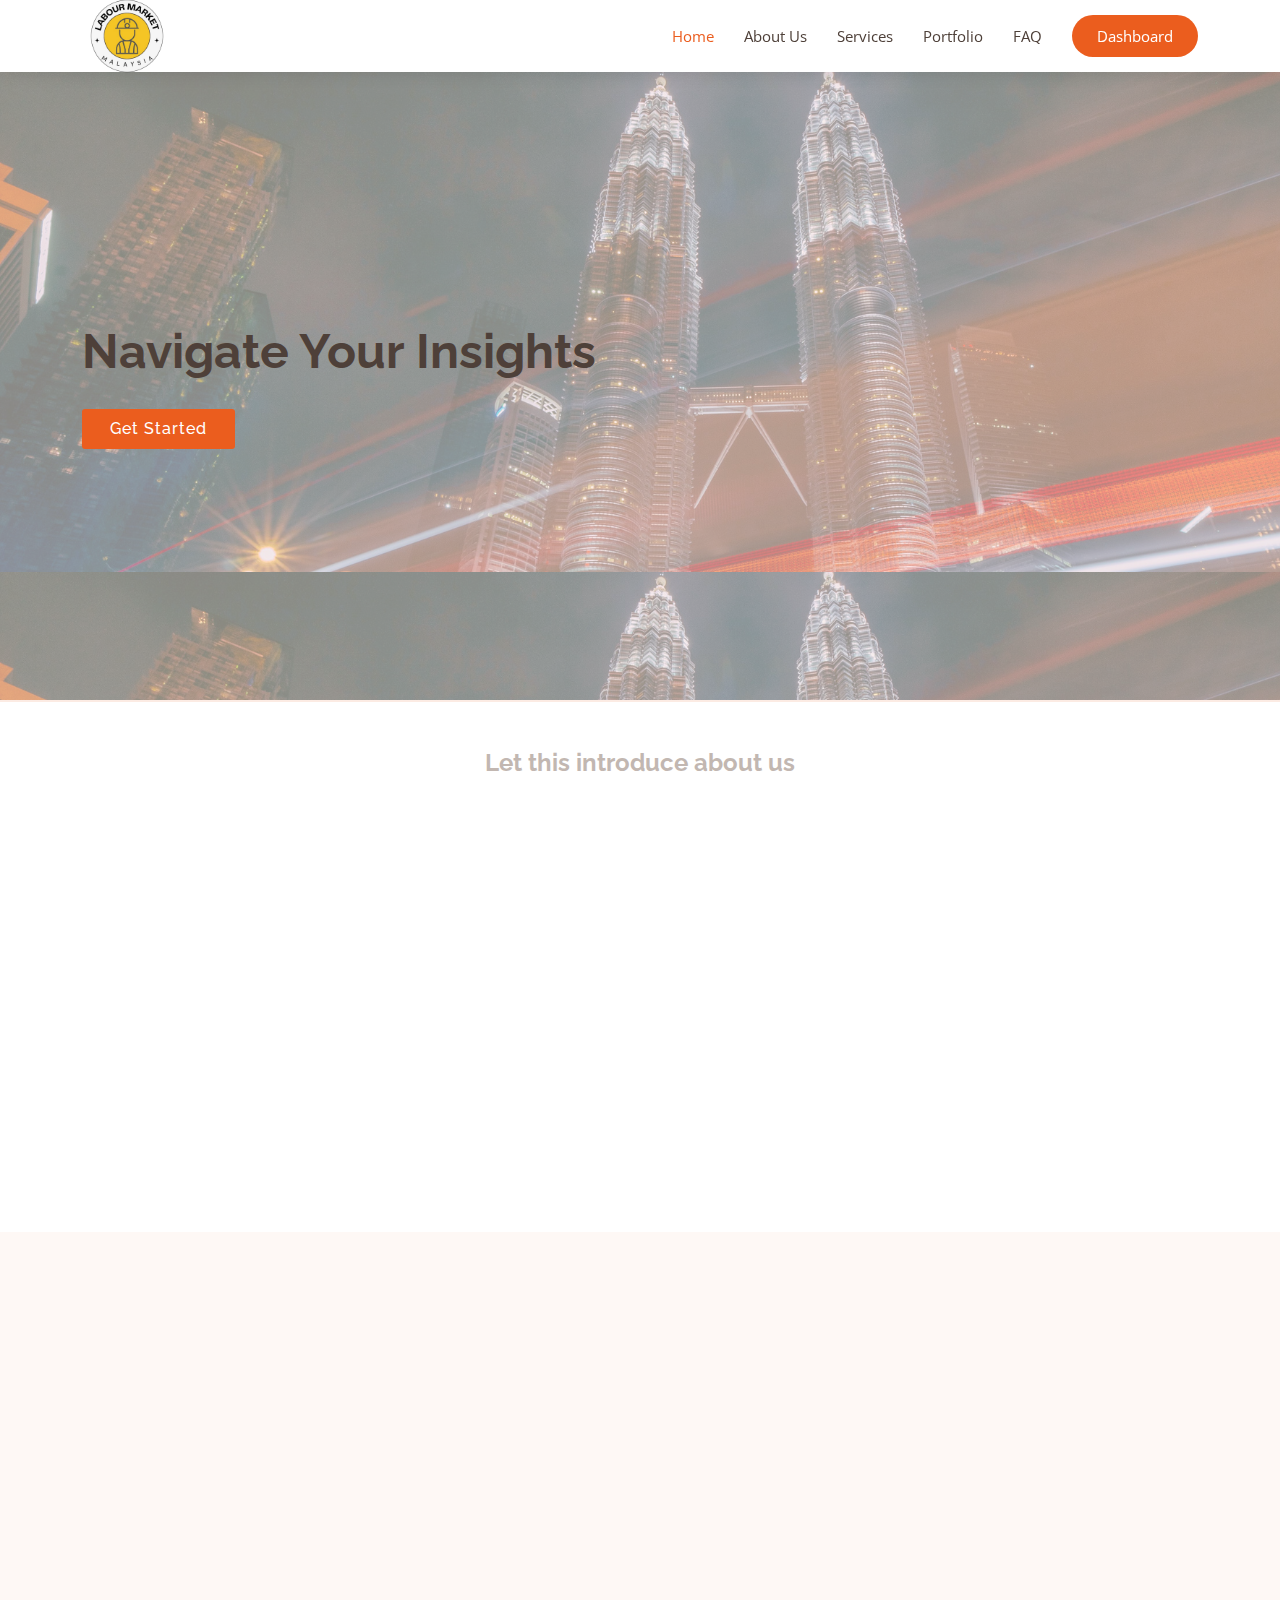
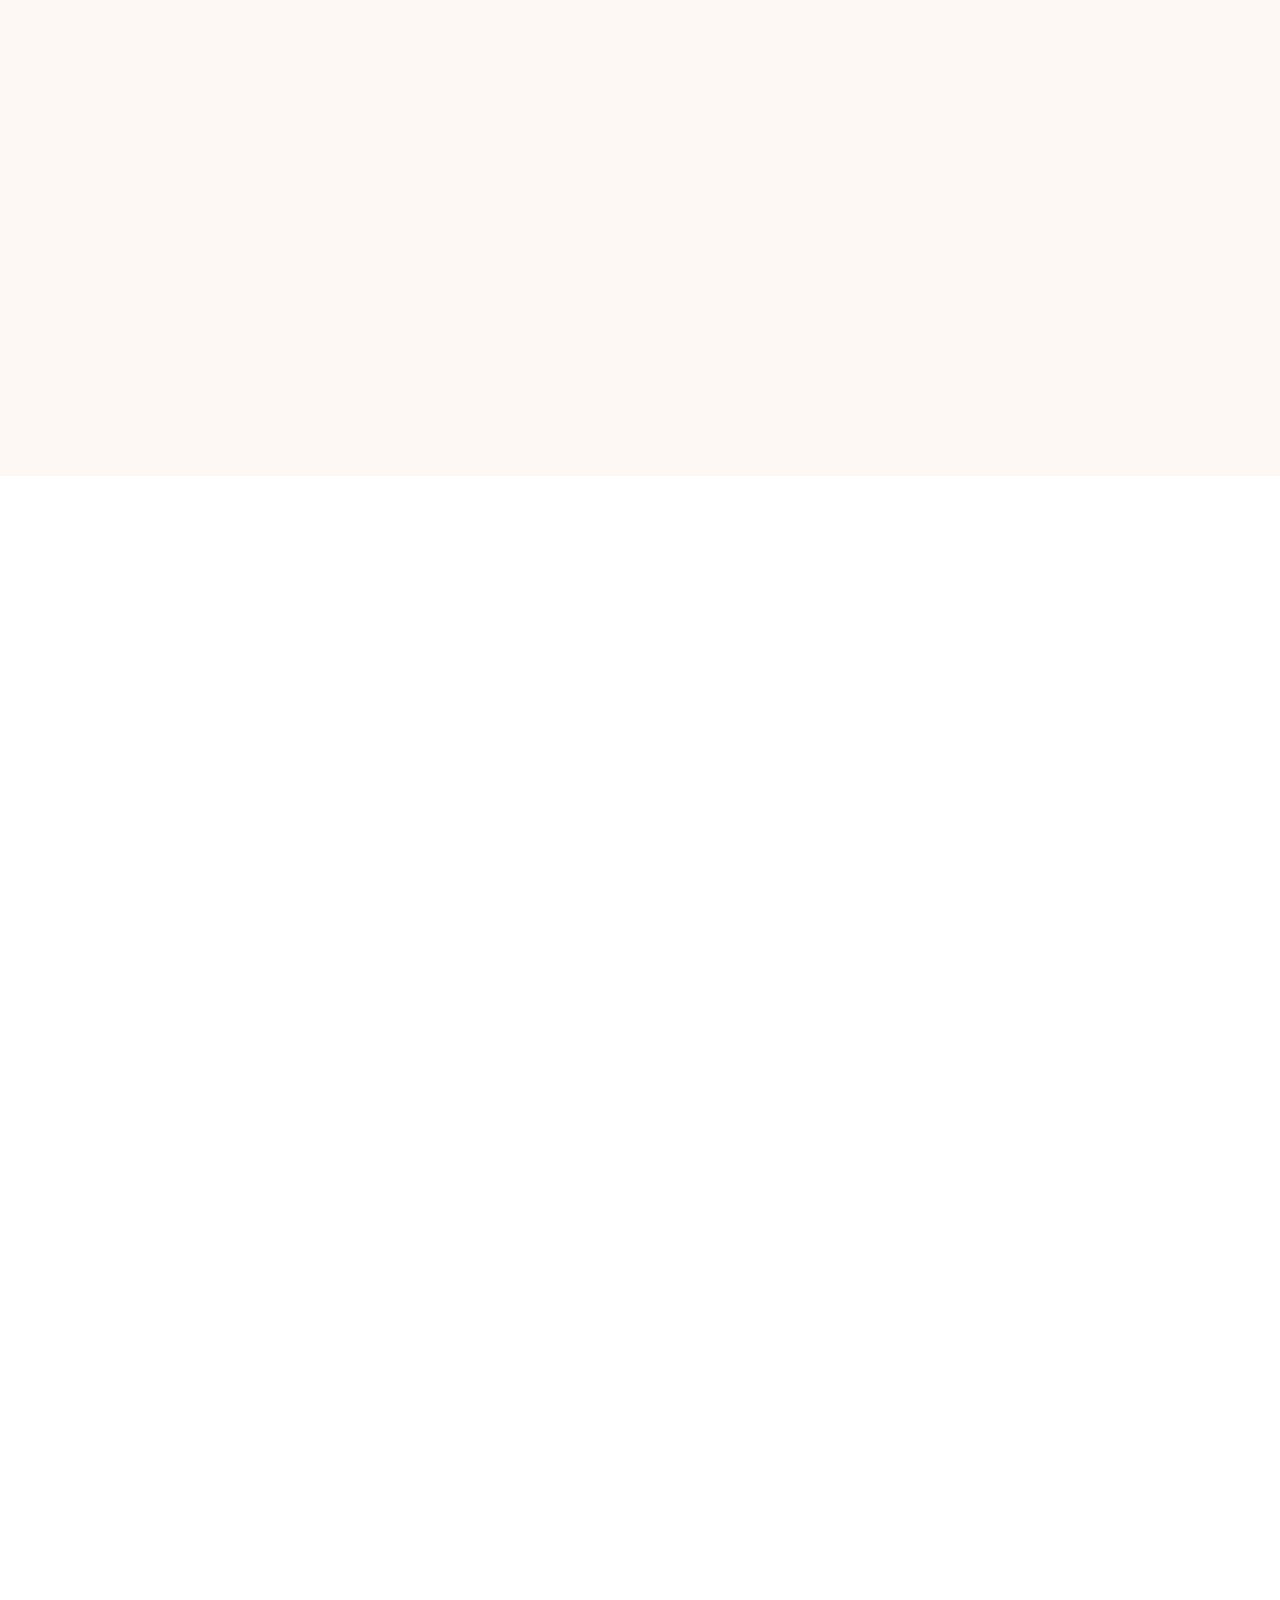
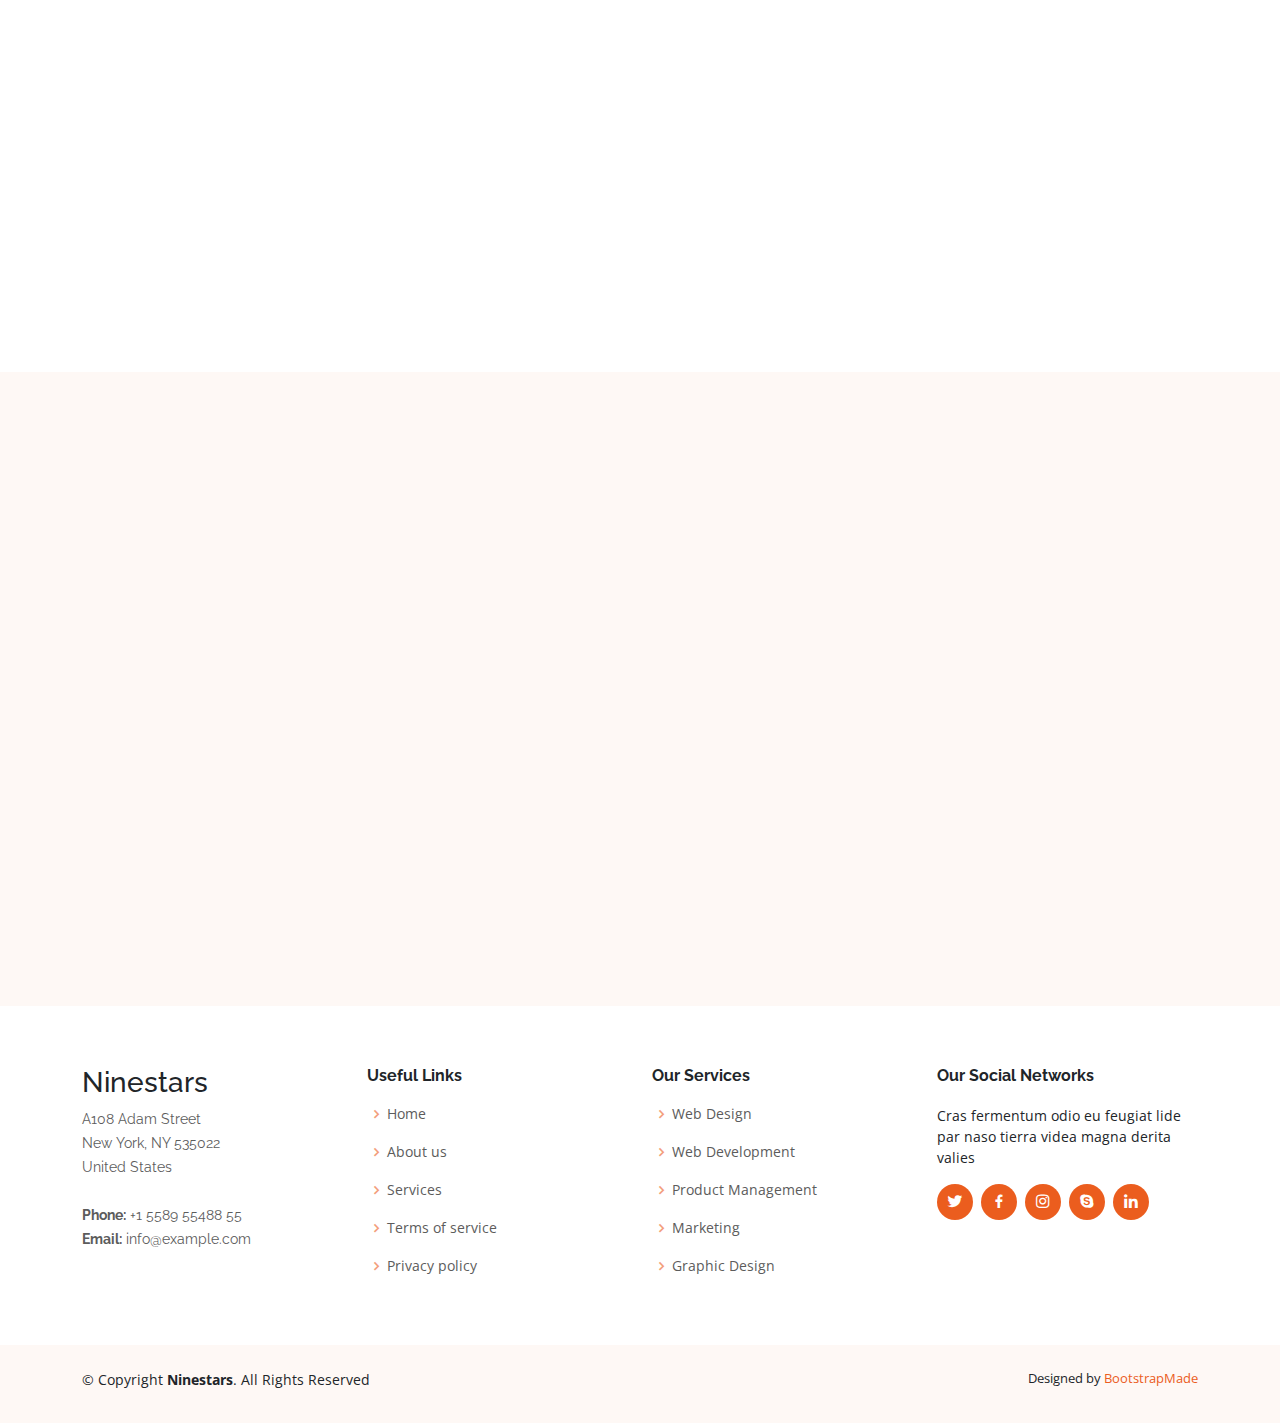
<file: index.html>
<!DOCTYPE html>
<html lang="en">

<head>
  <meta charset="utf-8">
  <meta content="width=device-width, initial-scale=1.0" name="viewport">

  <title>MALAYSIA LABOUR MARKET</title>
  <meta content="" name="description">
  <meta content="" name="keywords">

  <!-- Favicons -->
  <link href="assets/img/logo.png" rel="icon">
  <link href="assets/img/logo.png" rel="apple-touch-icon">

  <!-- Google Fonts -->
  <link href="https://fonts.googleapis.com/css?family=Open+Sans:300,300i,400,400i,600,600i,700,700i|Raleway:300,300i,400,400i,600,600i,700,700i" rel="stylesheet">

  <!-- Vendor CSS Files -->
  <link href="assets/vendor/aos/aos.css" rel="stylesheet">
  <link href="assets/vendor/bootstrap/css/bootstrap.min.css" rel="stylesheet">
  <link href="assets/vendor/bootstrap-icons/bootstrap-icons.css" rel="stylesheet">
  <link href="assets/vendor/boxicons/css/boxicons.min.css" rel="stylesheet">
  <link href="assets/vendor/glightbox/css/glightbox.min.css" rel="stylesheet">
  <link href="assets/vendor/swiper/swiper-bundle.min.css" rel="stylesheet">

  <!-- Template Main CSS File -->
  <link href="assets/css/style.css" rel="stylesheet">

  <!-- =======================================================
  * Template Name: Ninestars
  * Updated: May 30 2023 with Bootstrap v5.3.0
  * Template URL: https://bootstrapmade.com/ninestars-free-bootstrap-3-theme-for-creative/
  * Author: BootstrapMade.com
  * License: https://bootstrapmade.com/license/
  ======================================================== -->
</head>

<body>

  <!-- ======= Header ======= -->
  <header id="header" class="fixed-top d-flex align-items-center">
    <div class="container d-flex align-items-center justify-content-between">

      <div class="logo">
        <a href="index.html"><img src="assets/img/logo.png" alt="" class="img-fluid"></a>
        
        <!-- Uncomment below if you prefer to use an image logo -->
        
      </div>

      <nav id="navbar" class="navbar">
        <ul>
          <li><a class="nav-link scrollto active" href="#hero">Home</a></li>
          <li><a class="nav-link scrollto" href="#about">About Us</a></li>
          <li><a class="nav-link scrollto" href="#services">Services</a></li>
          <li><a class="nav-link scrollto" href="#portfolio">Portfolio</a></li>
          <li><a class="nav-link scrollto" href="#faq">FAQ</a></li>
          <li><a class="getstarted scrollto" href="interactiveDash.html">Dashboard</a></li>
        </ul>
        <i class="bi bi-list mobile-nav-toggle"></i>
      </nav><!-- .navbar -->

    </div>
  </header><!-- End Header -->

  <!-- ======= Hero Section ======= -->
  <section id="hero" class="d-flex align-items-center" style="background-image: url('assets/img/try1.png');">

    <div class="container">
      <div class="row gy-4">
        <div class="col-lg-6 order-2 order-lg-1 d-flex flex-column justify-content-center">
          <h1>Navigate Your Insights</h1>
          
          <div>
            <a href="#about" class="btn-get-started scrollto">Get Started</a>
          </div>
        </div>
        <div class="col-lg-6 order-1 order-lg-2 hero-img">
    
        </div>
      </div>
    </div>

  </section><!-- End Hero -->

  <main id="main">

    <!-- ======= About Section ======= -->
    <section id="about" class="about">
      <div class="container" data-aos="fade-up">

        <div class="section-title">
          <h2>Let this introduce about us </h2>
        </div>

        <div class="row justify-content-between">
          <div class="col-lg-5 d-flex align-items-center justify-content-center about-img">
            <img src="assets/img/about-img.svg" class="img-fluid" alt="" data-aos="zoom-in">
          </div>
          <div class="col-lg-6 pt-5 pt-lg-0">
            <h3 data-aos="fade-up">We want better for us</h3>
            <p data-aos="fade-up" data-aos-delay="100">
              We try our best to empowering Individuals and Organizations with Data-Driven Insights for Informed Decision-Making in Malaysia's Dynamic Labour Market.
            </p>
            <div class="row">
              <div class="col-md-6" data-aos="fade-up" data-aos-delay="100">
                <i class="bx bx-data"></i>
                <h4>Data visualizations</h4>
                <p>To provide accessible and user-friendly labor market trend visualizations that aid job seekers in making informed career choices and employers in optimizing their workforce strategies</p>
              </div>
              <div class="col-md-6" data-aos="fade-up" data-aos-delay="200">
                <i class="bx bx-brain"></i>
                <h4>Awareness</h4>
                <p>To actively share awareness of labor market trends, ensuring that individuals, businesses, and policymakers are equipped with the knowledge needed for informed decision-making.</p>
              </div>
            </div>
          </div>
        </div>

      </div>
    </section><!-- End About Section -->

    <!-- ======= Services Section ======= -->
    <section id="services" class="services section-bg">
      <div class="container" data-aos="fade-up">

        <div class="section-title">
          <h2>Explore Our Services</h2>
          <p>Uncover the key to informed decision-making in the world of work with our comprehensive labor market services. Dive in for a quick overview.</p>
        </div>

        <div class="row">
          <div class="col-md-6 col-lg-3 d-flex align-items-stretch" data-aos="zoom-in" data-aos-delay="100">
            <div class="icon-box">
              <div class="icon"><i class="bx bx-news"></i></div>
              <h4 class="title"><a href="">Labour Market Awareness</a></h4>
              <p class="description">Stay up-to-date with the latest labor market trends in Malaysia. Our service provides you with the freshest insights into the world of work, ensuring you're well-informed about the ever-evolving job landscape.</p>
            </div>
          </div>

          <div class="col-md-6 col-lg-3 d-flex align-items-stretch" data-aos="zoom-in" data-aos-delay="400">
            <div class="icon-box">
              <div class="icon"><i class="bx bx-hard-hat"></i></div>
              <h4 class="title"><a href="">Malaysia Labour Market </a></h4>
              <p class="description">Explore the heart of the Malaysian labor market with our Labor Market Malaysia service. Discover essential data, including labor force size, employment and unemployment rates, and gain valuable insights into the employment landscape.</p>
            </div>
          </div>

          <div class="col-md-6 col-lg-3 d-flex align-items-stretch" data-aos="zoom-in" data-aos-delay="700">
            <div class="icon-box">
              <div class="icon"><i class="bx bx-money-withdraw"></i></div>
              <h4 class="title"><a href="">Currency Comparison</a></h4>
              <p class="description">Visualize currency movements like never before. Our Malaysian Ringgit Currency vs. Others data visualization service offers a clear, graphical representation of currency trends, empowering you to make informed financial decisions.</p>
            </div>
          </div>

          <div class="col-md-6 col-lg-3 d-flex align-items-stretch" data-aos="zoom-in" data-aos-delay="1000">
            <div class="icon-box">
              <div class="icon"><i class="bx bx-male-female"></i></div>
              <h4 class="title"><a href="">Malaysian Society Statistics</a></h4>
              <p class="description">Delve into Malaysian demographics with our Malaysian Population service. Get a comprehensive understanding of the country's population dynamics, helping you make data-driven decisions in a diverse and dynamic society.</p>
            </div>
          </div>

        </div>

      </div>
    </section><!-- End Services Section -->

    <!-- ======= Portfolio Section ======= -->
    <section id="portfolio" class="portfolio">
      <div class="container" data-aos="fade-up">

        <div class="section-title">
          <h2>Labor Market Chronicles</h2>
          <p>Short on time? No worries. <br>Catch a glimpse of the most intriguing labor market news in seconds.</p>
        </div>

        <div class="row" data-aos="fade-up" data-aos-delay="100">
          <div class="col-lg-12">
            <ul id="portfolio-flters">
              <li data-filter="*" class="filter-active">All</li>
              <li data-filter=".filter-app">News</li>
              <li data-filter=".filter-card">Posters</li>
              <li data-filter=".filter-web">information</li>
            </ul>
          </div>
        </div>

        <div class="row portfolio-container" data-aos="fade-up" data-aos-delay="200">

          <div class="col-lg-4 col-md-6 portfolio-item filter-app">
            <div class="portfolio-wrap">
              <img src="assets/img/portfolio/labourmarket1.jpg" class="img-fluid" alt="">
              <div class="portfolio-links">
                <a href="assets/img/portfolio/labourmarket1.jpg" data-gallery="portfolioGallery" class="portfolio-lightbox" title="App 1"><i class="bi bi-plus"></i></a>
                <a href="portfolio-details.html" title="More Details"><i class="bi bi-link"></i></a>
              </div>
              <div class="portfolio-info">
                <h4>App 1</h4>
                <p>App</p>
              </div>
            </div>
          </div>

          <div class="col-lg-4 col-md-6 portfolio-item filter-web">
            <div class="portfolio-wrap">
              <img src="assets/img/portfolio/labourmarket2.jpg" class="img-fluid" alt="">
              <div class="portfolio-links">
                <a href="assets/img/portfolio/labourmarket2.jpg" data-gallery="portfolioGallery" class="portfolio-lightbox" title="Web 3"><i class="bi bi-plus"></i></a>
                <a href="portfolio-details.html" title="More Details"><i class="bi bi-link"></i></a>
              </div>
              <div class="portfolio-info">
                <h4>Web 3</h4>
                <p>Web</p>
              </div>
            </div>
          </div>

          <div class="col-lg-4 col-md-6 portfolio-item filter-app">
            <div class="portfolio-wrap">
              <img src="assets/img/portfolio/labourmarket3.png" class="img-fluid" alt="">
              <div class="portfolio-links">
                <a href="assets/img/portfolio/labourmarket3.png" data-gallery="portfolioGallery" class="portfolio-lightbox" title="App 2"><i class="bi bi-plus"></i></a>
                <a href="portfolio-details.html" title="More Details"><i class="bi bi-link"></i></a>
              </div>
              <div class="portfolio-info">
                <h4>App 2</h4>
                <p>App</p>
              </div>
            </div>
          </div>

          <div class="col-lg-4 col-md-6 portfolio-item filter-card">
            <div class="portfolio-wrap">
              <img src="assets/img/portfolio/labourmarket4.jpg" class="img-fluid" alt="">
              <div class="portfolio-links">
                <a href="assets/img/portfolio/labourmarket4.jpg" data-gallery="portfolioGallery" class="portfolio-lightbox" title="Card 2"><i class="bi bi-plus"></i></a>
                <a href="portfolio-details.html" title="More Details"><i class="bi bi-link"></i></a>
              </div>
              <div class="portfolio-info">
                <h4>Card 2</h4>
                <p>Card</p>
              </div>
            </div>
          </div>

          <div class="col-lg-4 col-md-6 portfolio-item filter-web">
            <div class="portfolio-wrap">
              <img src="assets/img/portfolio/labourmarket1.jpg" class="img-fluid" alt="">
              <div class="portfolio-links">
                <a href="assets/img/portfolio/labourmarket1.jpg" data-gallery="portfolioGallery" class="portfolio-lightbox" title="Web 2"><i class="bi bi-plus"></i></a>
                <a href="portfolio-details.html" title="More Details"><i class="bi bi-link"></i></a>
              </div>
              <div class="portfolio-info">
                <h4>Web 2</h4>
                <p>Web</p>
              </div>
            </div>
          </div>

          <div class="col-lg-4 col-md-6 portfolio-item filter-app">
            <div class="portfolio-wrap">
              <img src="assets/img/portfolio/labourmarket2.jpg" class="img-fluid" alt="">
              <div class="portfolio-links">
                <a href="assets/img/portfolio/labourmarket2.jpg" data-gallery="portfolioGallery" class="portfolio-lightbox" title="App 3"><i class="bi bi-plus"></i></a>
                <a href="portfolio-details.html" title="More Details"><i class="bi bi-link"></i></a>
              </div>
              <div class="portfolio-info">
                <h4>App 3</h4>
                <p>App</p>
              </div>
            </div>
          </div>

          <div class="col-lg-4 col-md-6 portfolio-item filter-card">
            <div class="portfolio-wrap">
              <img src="assets/img/portfolio/labourmarket3.png" class="img-fluid" alt="">
              <div class="portfolio-links">
                <a href="assets/img/portfolio/labourmarket3.png" data-gallery="portfolioGallery" class="portfolio-lightbox" title="Card 1"><i class="bi bi-plus"></i></a>
                <a href="portfolio-details.html" title="More Details"><i class="bi bi-link"></i></a>
              </div>
              <div class="portfolio-info">
                <h4>Card 1</h4>
                <p>Card</p>
              </div>
            </div>
          </div>

          <div class="col-lg-4 col-md-6 portfolio-item filter-card">
            <div class="portfolio-wrap">
              <img src="assets/img/portfolio/labourmarket4.jpg" class="img-fluid" alt="">
              <div class="portfolio-links">
                <a href="assets/img/portfolio/labourmarket4.jpg" data-gallery="portfolioGallery" class="portfolio-lightbox" title="Card 3"><i class="bi bi-plus"></i></a>
                <a href="portfolio-details.html" title="More Details"><i class="bi bi-link"></i></a>
              </div>
              <div class="portfolio-info">
                <h4>Card 3</h4>
                <p>Card</p>
              </div>
            </div>
          </div>

          <div class="col-lg-4 col-md-6 portfolio-item filter-web">
            <div class="portfolio-wrap">
              <img src="assets/img/portfolio/labourmarket2.jpg" class="img-fluid" alt="">
              <div class="portfolio-links">
                <a href="assets/img/portfolio/labourmarket2.jpg" data-gallery="portfolioGallery" class="portfolio-lightbox" title="Web 3"><i class="bi bi-plus"></i></a>
                <a href="portfolio-details.html" title="More Details"><i class="bi bi-link"></i></a>
              </div>
              <div class="portfolio-info">
                <h4>Web 3</h4>
                <p>Web</p>
              </div>
            </div>
          </div>

        </div>

      </div>
    </section><!-- End Portfolio Section -->

    <!-- ======= F.A.Q Section ======= -->
    <section id="faq" class="faq section-bg">
      <div class="container" data-aos="fade-up">

        <div class="section-title">
          <h2>F.A.Q</h2>
          <p>Frequently Asked Questions</p>
        </div>

        <ul class="faq-list" data-aos="fade-up" data-aos-delay="100">

          <li>
            <div data-bs-toggle="collapse" class="collapsed question" href="#faq1">How often is the data on the dashboard updated? <i class="bi bi-chevron-down icon-show"></i><i class="bi bi-chevron-up icon-close"></i></div>
            <div id="faq1" class="collapse" data-bs-parent=".faq-list">
              <p>
                The data on our dashboard is regularly updated in real-time or once per 3 months to provide you with the most current labor market insights.              </p>
            </div>
          </li>

          <li>
            <div data-bs-toggle="collapse" href="#faq2" class="collapsed question">Is the dashboard accessible for mobile devices? <i class="bi bi-chevron-down icon-show"></i><i class="bi bi-chevron-up icon-close"></i></div>
            <div id="faq2" class="collapse" data-bs-parent=".faq-list">
              <p>
                Absolutely! Our responsive design ensures that you can access and explore the dashboard seamlessly on various devices, including mobile phones and tablets.              </p>
            </div>
          </li>

          <li>
            <div data-bs-toggle="collapse" href="#faq3" class="collapsed question">How can I stay updated on new features and data additions? <i class="bi bi-chevron-down icon-show"></i><i class="bi bi-chevron-up icon-close"></i></div>
            <div id="faq3" class="collapse" data-bs-parent=".faq-list">
              <p>
                To stay informed, follow us on our social media channels, and subscribe to our newsletter. We regularly share updates, new features, and relevant content.              </p>
            </div>
          </li>

          <li>
            <div data-bs-toggle="collapse" href="#faq4" class="collapsed question">What security measures are in place to protect user data?<i class="bi bi-chevron-down icon-show"></i><i class="bi bi-chevron-up icon-close"></i></div>
            <div id="faq4" class="collapse" data-bs-parent=".faq-list">
              <p>
                We prioritize the security of user data. Our platform employs robust encryption and follows industry best practices to ensure the confidentiality and integrity of your information.              </p>
            </div>
          </li>

          <li>
            <div data-bs-toggle="collapse" href="#faq5" class="collapsed question">Can businesses integrate the labor market data into their internal systems? <i class="bi bi-chevron-down icon-show"></i><i class="bi bi-chevron-up icon-close"></i></div>
            <div id="faq5" class="collapse" data-bs-parent=".faq-list">
              <p>
                Yes, we offer integration options for businesses to seamlessly incorporate our labor market data into their internal systems for strategic decision-making.              </p>
            </div>
          </li>

          <li>
            <div data-bs-toggle="collapse" href="#faq6" class="collapsed question">Are there tutorials available to help me navigate and make the most of the dashboard? <i class="bi bi-chevron-down icon-show"></i><i class="bi bi-chevron-up icon-close"></i></div>
            <div id="faq6" class="collapse" data-bs-parent=".faq-list">
              <p>
                Yes, we provide user-friendly tutorials and guides to assist you in navigating the dashboard effectively and utilizing its features for a richer experience.              </p>
            </div>
          </li>

        </ul>

      </div>
    </section><!-- End F.A.Q Section -->

    <!-- 

  </main><!-- End #main -->

  <!-- ======= Footer ======= -->
  <footer id="footer">



    <div class="footer-top">
      <div class="container">
        <div class="row">

          <div class="col-lg-3 col-md-6 footer-contact">
            <h3>Ninestars</h3>
            <p>
              A108 Adam Street <br>
              New York, NY 535022<br>
              United States <br><br>
              <strong>Phone:</strong> +1 5589 55488 55<br>
              <strong>Email:</strong> info@example.com<br>
            </p>
          </div>

          <div class="col-lg-3 col-md-6 footer-links">
            <h4>Useful Links</h4>
            <ul>
              <li><i class="bx bx-chevron-right"></i> <a href="#">Home</a></li>
              <li><i class="bx bx-chevron-right"></i> <a href="#">About us</a></li>
              <li><i class="bx bx-chevron-right"></i> <a href="#">Services</a></li>
              <li><i class="bx bx-chevron-right"></i> <a href="#">Terms of service</a></li>
              <li><i class="bx bx-chevron-right"></i> <a href="#">Privacy policy</a></li>
            </ul>
          </div>

          <div class="col-lg-3 col-md-6 footer-links">
            <h4>Our Services</h4>
            <ul>
              <li><i class="bx bx-chevron-right"></i> <a href="#">Web Design</a></li>
              <li><i class="bx bx-chevron-right"></i> <a href="#">Web Development</a></li>
              <li><i class="bx bx-chevron-right"></i> <a href="#">Product Management</a></li>
              <li><i class="bx bx-chevron-right"></i> <a href="#">Marketing</a></li>
              <li><i class="bx bx-chevron-right"></i> <a href="#">Graphic Design</a></li>
            </ul>
          </div>

          <div class="col-lg-3 col-md-6 footer-links">
            <h4>Our Social Networks</h4>
            <p>Cras fermentum odio eu feugiat lide par naso tierra videa magna derita valies</p>
            <div class="social-links mt-3">
              <a href="#" class="twitter"><i class="bx bxl-twitter"></i></a>
              <a href="#" class="facebook"><i class="bx bxl-facebook"></i></a>
              <a href="#" class="instagram"><i class="bx bxl-instagram"></i></a>
              <a href="#" class="google-plus"><i class="bx bxl-skype"></i></a>
              <a href="#" class="linkedin"><i class="bx bxl-linkedin"></i></a>
            </div>
          </div>

        </div>
      </div>
    </div>

    <div class="container py-4">
      <div class="copyright">
        &copy; Copyright <strong><span>Ninestars</span></strong>. All Rights Reserved
      </div>
      <div class="credits">
        <!-- All the links in the footer should remain intact. -->
        <!-- You can delete the links only if you purchased the pro version. -->
        <!-- Licensing information: https://bootstrapmade.com/license/ -->
        <!-- Purchase the pro version with working PHP/AJAX contact form: https://bootstrapmade.com/ninestars-free-bootstrap-3-theme-for-creative/ -->
        Designed by <a href="https://bootstrapmade.com/">BootstrapMade</a>
      </div>
    </div>
  </footer><!-- End Footer -->

  <a href="#" class="back-to-top d-flex align-items-center justify-content-center"><i class="bi bi-arrow-up-short"></i></a>

  <!-- Vendor JS Files -->
  <script src="assets/vendor/aos/aos.js"></script>
  <script src="assets/vendor/bootstrap/js/bootstrap.bundle.min.js"></script>
  <script src="assets/vendor/glightbox/js/glightbox.min.js"></script>
  <script src="assets/vendor/isotope-layout/isotope.pkgd.min.js"></script>
  <script src="assets/vendor/swiper/swiper-bundle.min.js"></script>
  <script src="assets/vendor/php-email-form/validate.js"></script>

  <!-- Template Main JS File -->
  <script src="assets/js/main.js"></script>

</body>

</html>
</file>
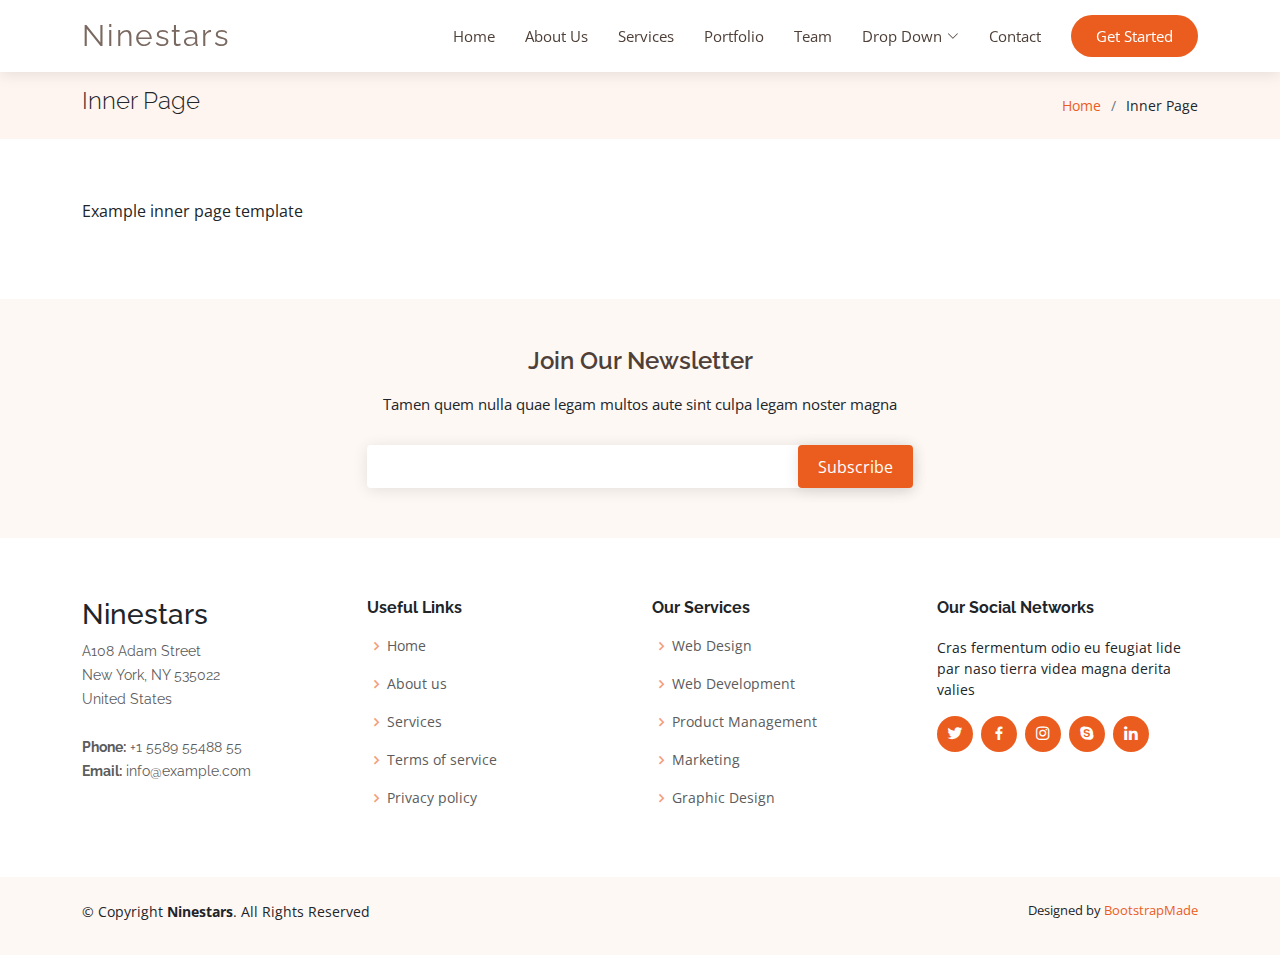
<file: inner-page.html>
<!DOCTYPE html>
<html lang="en">

<head>
  <meta charset="utf-8">
  <meta content="width=device-width, initial-scale=1.0" name="viewport">

  <title>Inner Page - Ninestars Bootstrap Template</title>
  <meta content="" name="description">
  <meta content="" name="keywords">

  <!-- Favicons -->
  <link href="assets/img/favicon.png" rel="icon">
  <link href="assets/img/apple-touch-icon.png" rel="apple-touch-icon">

  <!-- Google Fonts -->
  <link href="https://fonts.googleapis.com/css?family=Open+Sans:300,300i,400,400i,600,600i,700,700i|Raleway:300,300i,400,400i,600,600i,700,700i" rel="stylesheet">

  <!-- Vendor CSS Files -->
  <link href="assets/vendor/aos/aos.css" rel="stylesheet">
  <link href="assets/vendor/bootstrap/css/bootstrap.min.css" rel="stylesheet">
  <link href="assets/vendor/bootstrap-icons/bootstrap-icons.css" rel="stylesheet">
  <link href="assets/vendor/boxicons/css/boxicons.min.css" rel="stylesheet">
  <link href="assets/vendor/glightbox/css/glightbox.min.css" rel="stylesheet">
  <link href="assets/vendor/swiper/swiper-bundle.min.css" rel="stylesheet">

  <!-- Template Main CSS File -->
  <link href="assets/css/style.css" rel="stylesheet">

  <!-- =======================================================
  * Template Name: Ninestars
  * Updated: May 30 2023 with Bootstrap v5.3.0
  * Template URL: https://bootstrapmade.com/ninestars-free-bootstrap-3-theme-for-creative/
  * Author: BootstrapMade.com
  * License: https://bootstrapmade.com/license/
  ======================================================== -->
</head>

<body>

  <!-- ======= Header ======= -->
  <header id="header" class="fixed-top d-flex align-items-center">
    <div class="container d-flex align-items-center justify-content-between">

      <div class="logo">
        <h1 class="text-light"><a href="index.html"><span>Ninestars</span></a></h1>
        <!-- Uncomment below if you prefer to use an image logo -->
        <!-- <a href="index.html"><img src="assets/img/logo.png" alt="" class="img-fluid"></a>-->
      </div>

      <nav id="navbar" class="navbar">
        <ul>
          <li><a class="nav-link scrollto " href="#hero">Home</a></li>
          <li><a class="nav-link scrollto" href="#about">About Us</a></li>
          <li><a class="nav-link scrollto" href="#services">Services</a></li>
          <li><a class="nav-link scrollto" href="#portfolio">Portfolio</a></li>
          <li><a class="nav-link scrollto" href="#team">Team</a></li>
          <li class="dropdown"><a href="#"><span>Drop Down</span> <i class="bi bi-chevron-down"></i></a>
            <ul>
              <li><a href="#">Drop Down 1</a></li>
              <li class="dropdown"><a href="#"><span>Deep Drop Down</span> <i class="bi bi-chevron-right"></i></a>
                <ul>
                  <li><a href="#">Deep Drop Down 1</a></li>
                  <li><a href="#">Deep Drop Down 2</a></li>
                  <li><a href="#">Deep Drop Down 3</a></li>
                  <li><a href="#">Deep Drop Down 4</a></li>
                  <li><a href="#">Deep Drop Down 5</a></li>
                </ul>
              </li>
              <li><a href="#">Drop Down 2</a></li>
              <li><a href="#">Drop Down 3</a></li>
              <li><a href="#">Drop Down 4</a></li>
            </ul>
          </li>
          <li><a class="nav-link scrollto" href="#contact">Contact</a></li>
          <li><a class="getstarted scrollto" href="#about">Get Started</a></li>
        </ul>
        <i class="bi bi-list mobile-nav-toggle"></i>
      </nav><!-- .navbar -->

    </div>
  </header><!-- End Header -->

  <main id="main">

    <!-- ======= Breadcrumbs Section ======= -->
    <section class="breadcrumbs">
      <div class="container">

        <div class="d-flex justify-content-between align-items-center">
          <h2>Inner Page</h2>
          <ol>
            <li><a href="index.html">Home</a></li>
            <li>Inner Page</li>
          </ol>
        </div>

      </div>
    </section><!-- End Breadcrumbs Section -->

    <section class="inner-page">
      <div class="container">
        <p>
          Example inner page template
        </p>
      </div>
    </section>

  </main><!-- End #main -->

  <!-- ======= Footer ======= -->
  <footer id="footer">

    <div class="footer-newsletter">
      <div class="container">
        <div class="row justify-content-center">
          <div class="col-lg-6">
            <h4>Join Our Newsletter</h4>
            <p>Tamen quem nulla quae legam multos aute sint culpa legam noster magna</p>
            <form action="" method="post">
              <input type="email" name="email"><input type="submit" value="Subscribe">
            </form>
          </div>
        </div>
      </div>
    </div>

    <div class="footer-top">
      <div class="container">
        <div class="row">

          <div class="col-lg-3 col-md-6 footer-contact">
            <h3>Ninestars</h3>
            <p>
              A108 Adam Street <br>
              New York, NY 535022<br>
              United States <br><br>
              <strong>Phone:</strong> +1 5589 55488 55<br>
              <strong>Email:</strong> info@example.com<br>
            </p>
          </div>

          <div class="col-lg-3 col-md-6 footer-links">
            <h4>Useful Links</h4>
            <ul>
              <li><i class="bx bx-chevron-right"></i> <a href="#">Home</a></li>
              <li><i class="bx bx-chevron-right"></i> <a href="#">About us</a></li>
              <li><i class="bx bx-chevron-right"></i> <a href="#">Services</a></li>
              <li><i class="bx bx-chevron-right"></i> <a href="#">Terms of service</a></li>
              <li><i class="bx bx-chevron-right"></i> <a href="#">Privacy policy</a></li>
            </ul>
          </div>

          <div class="col-lg-3 col-md-6 footer-links">
            <h4>Our Services</h4>
            <ul>
              <li><i class="bx bx-chevron-right"></i> <a href="#">Web Design</a></li>
              <li><i class="bx bx-chevron-right"></i> <a href="#">Web Development</a></li>
              <li><i class="bx bx-chevron-right"></i> <a href="#">Product Management</a></li>
              <li><i class="bx bx-chevron-right"></i> <a href="#">Marketing</a></li>
              <li><i class="bx bx-chevron-right"></i> <a href="#">Graphic Design</a></li>
            </ul>
          </div>

          <div class="col-lg-3 col-md-6 footer-links">
            <h4>Our Social Networks</h4>
            <p>Cras fermentum odio eu feugiat lide par naso tierra videa magna derita valies</p>
            <div class="social-links mt-3">
              <a href="#" class="twitter"><i class="bx bxl-twitter"></i></a>
              <a href="#" class="facebook"><i class="bx bxl-facebook"></i></a>
              <a href="#" class="instagram"><i class="bx bxl-instagram"></i></a>
              <a href="#" class="google-plus"><i class="bx bxl-skype"></i></a>
              <a href="#" class="linkedin"><i class="bx bxl-linkedin"></i></a>
            </div>
          </div>

        </div>
      </div>
    </div>

    <div class="container py-4">
      <div class="copyright">
        &copy; Copyright <strong><span>Ninestars</span></strong>. All Rights Reserved
      </div>
      <div class="credits">
        <!-- All the links in the footer should remain intact. -->
        <!-- You can delete the links only if you purchased the pro version. -->
        <!-- Licensing information: https://bootstrapmade.com/license/ -->
        <!-- Purchase the pro version with working PHP/AJAX contact form: https://bootstrapmade.com/ninestars-free-bootstrap-3-theme-for-creative/ -->
        Designed by <a href="https://bootstrapmade.com/">BootstrapMade</a>
      </div>
    </div>
  </footer><!-- End Footer -->

  <a href="#" class="back-to-top d-flex align-items-center justify-content-center"><i class="bi bi-arrow-up-short"></i></a>

  <!-- Vendor JS Files -->
  <script src="assets/vendor/aos/aos.js"></script>
  <script src="assets/vendor/bootstrap/js/bootstrap.bundle.min.js"></script>
  <script src="assets/vendor/glightbox/js/glightbox.min.js"></script>
  <script src="assets/vendor/isotope-layout/isotope.pkgd.min.js"></script>
  <script src="assets/vendor/swiper/swiper-bundle.min.js"></script>
  <script src="assets/vendor/php-email-form/validate.js"></script>

  <!-- Template Main JS File -->
  <script src="assets/js/main.js"></script>

</body>

</html>
</file>
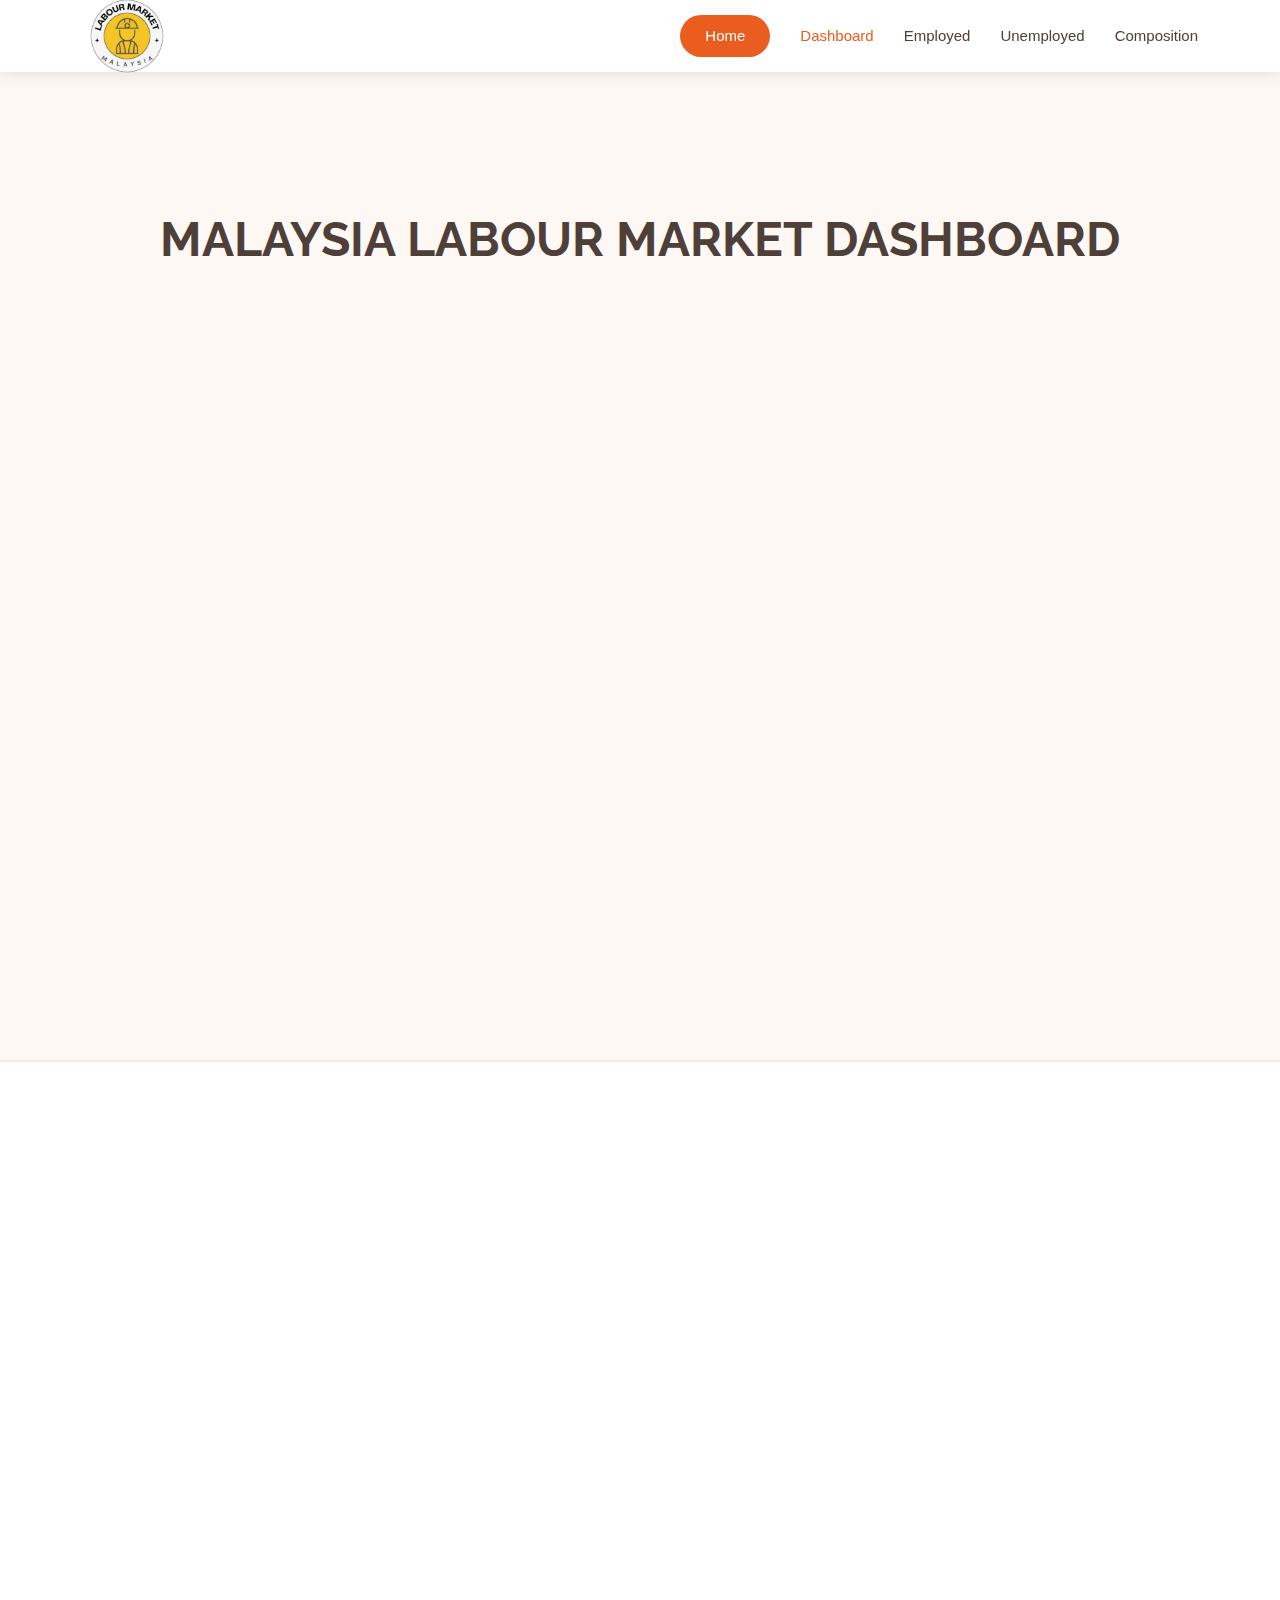
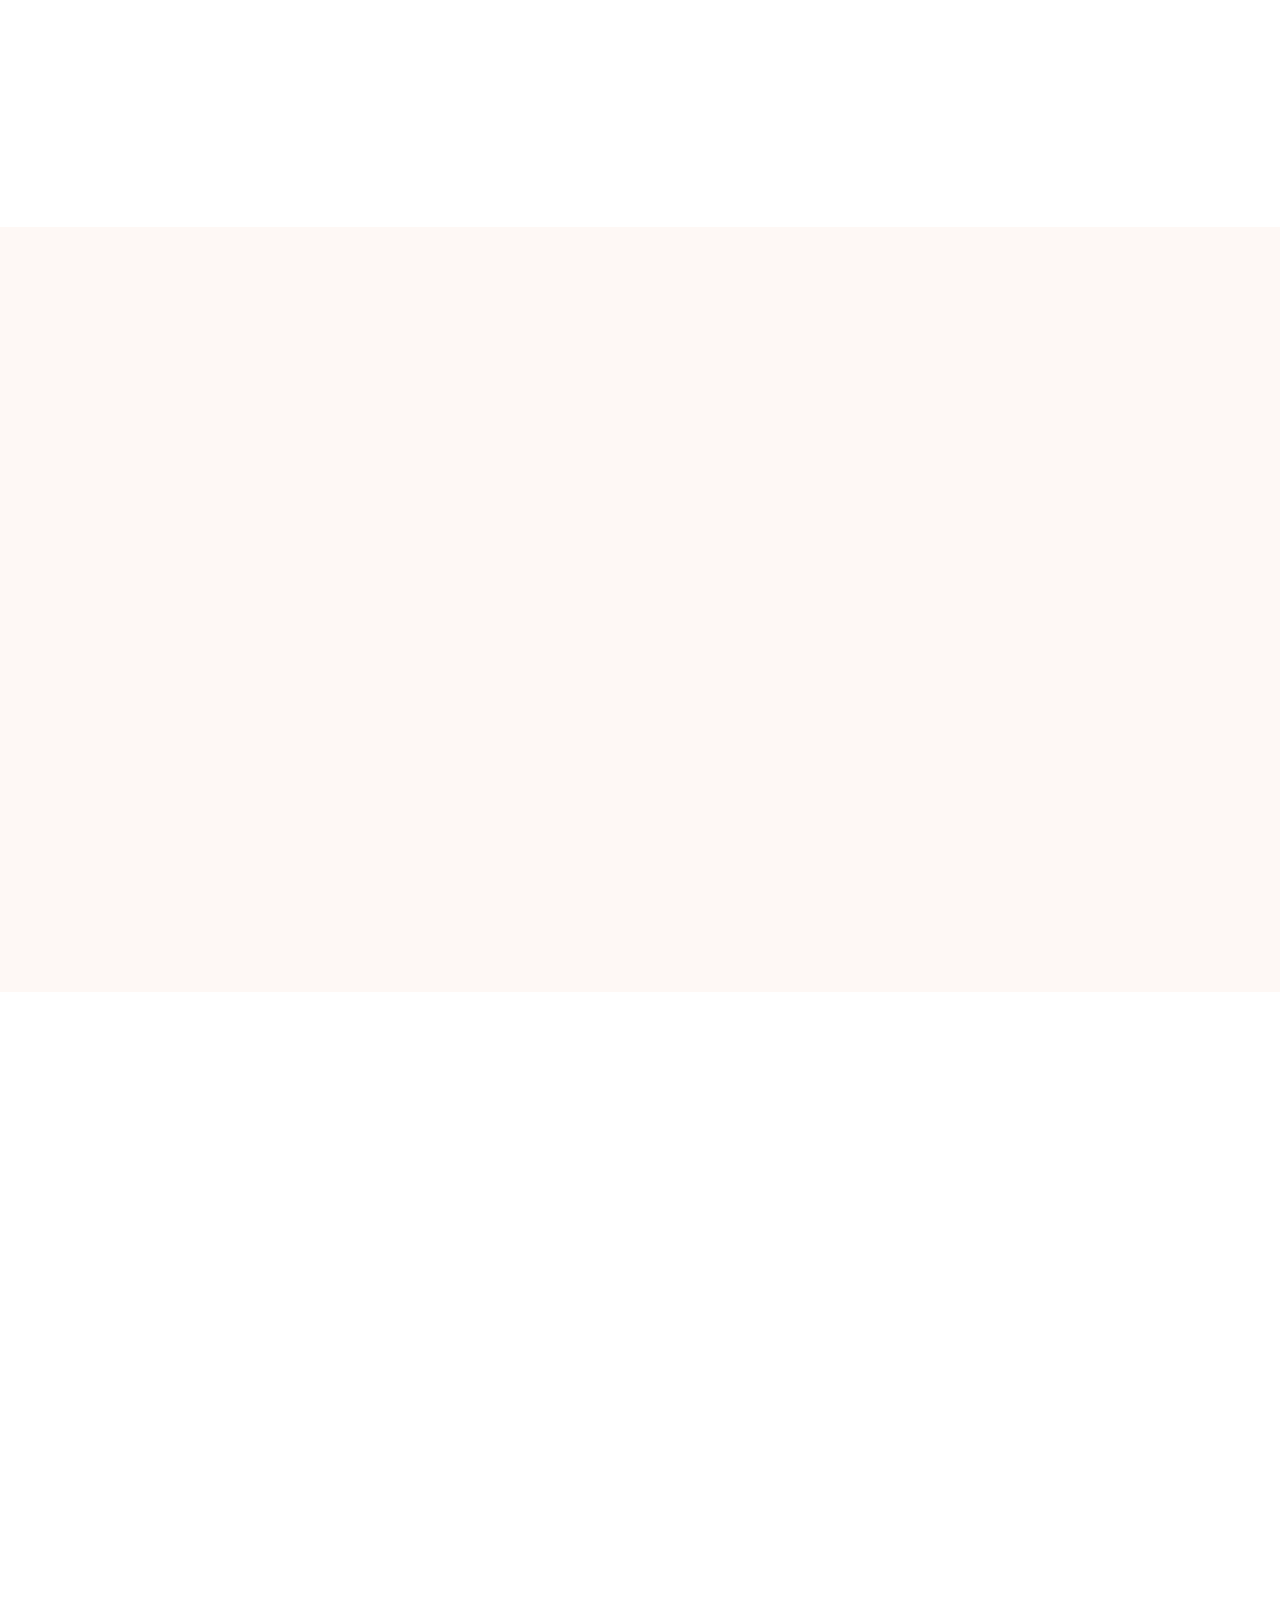
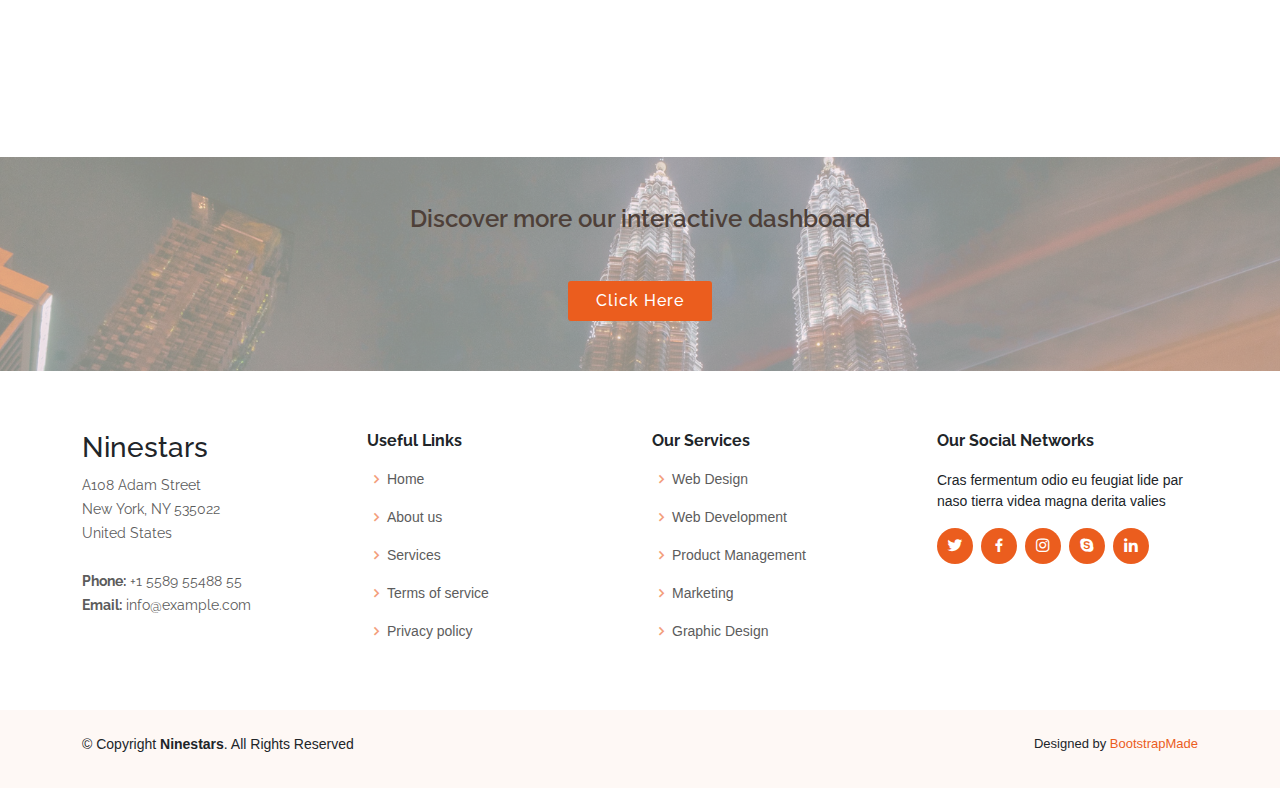
<file: interactiveDash.html>
<!DOCTYPE html>
<html lang="en">

<head>
  <meta charset="utf-8">
  <meta content="width=device-width, initial-scale=1.0" name="viewport">

  <title>MALAYSIA LABOUR MARKET</title>
  <meta content="" name="description">
  <meta content="" name="keywords">

  <!-- Favicons -->
  <link href="assets/img/logo.png" rel="icon">
  <link href="assets/img/logo.png" rel="apple-touch-icon">

  <!-- Google Fonts -->
  <link href="https://fonts.googleapis.com/css?family=Open+Sans:300,300i,400,400i,600,600i,700,700i|Raleway:300,300i,400,400i,600,600i,700,700i" rel="stylesheet">

  <!-- Vendor CSS Files -->
  <link href="assets/vendor/aos/aos.css" rel="stylesheet">
  <link href="assets/vendor/bootstrap/css/bootstrap.min.css" rel="stylesheet">
  <link href="assets/vendor/bootstrap-icons/bootstrap-icons.css" rel="stylesheet">
  <link href="assets/vendor/boxicons/css/boxicons.min.css" rel="stylesheet">
  <link href="assets/vendor/glightbox/css/glightbox.min.css" rel="stylesheet">
  <link href="assets/vendor/swiper/swiper-bundle.min.css" rel="stylesheet">

  <!-- Template Main CSS File -->
  <link href="assets/css/style.css" rel="stylesheet">

  <!-- =======================================================
  * Template Name: Ninestars
  * Updated: May 30 2023 with Bootstrap v5.3.0
  * Template URL: https://bootstrapmade.com/ninestars-free-bootstrap-3-theme-for-creative/
  * Author: BootstrapMade.com
  * License: https://bootstrapmade.com/license/
  ======================================================== -->
</head>

<body>

  <!-- ======= Header ======= -->
  <header id="header" class="fixed-top d-flex align-items-center">
    <div class="container d-flex align-items-center justify-content-between">

      <div class="logo">
        <a href="index.html"><img src="assets/img/logo.png" alt="" class="img-fluid"></a>
        
        <!-- Uncomment below if you prefer to use an image logo -->
        
      </div>

      <nav id="navbar" class="navbar">
        <ul>
          <li><a class="getstarted scrollto" href="index.html">Home</a></li>
          <li><a class="nav-link scrollto active" href="#dashboard">Dashboard</a></li>
          <li><a class="nav-link scrollto" href="#about1">Employed</a></li>
          <li><a class="nav-link scrollto" href="#about2">Unemployed</a></li>
          <li><a class="nav-link scrollto" href="#about3">Composition</a></li>
        </ul>
        <i class="bi bi-list mobile-nav-toggle"></i>
      </nav><!-- .navbar -->
      

    </div>
  </header><!-- End Header -->

  <!-- ======= Dashboard Section ======= -->
  <section id="dashboard" class="d-flex align-items-center">

    

    <div class="container">
      <div class="row gy-4">

        <div class="section-title" data-aos="fade-up" data-aos-delay="10" >
          <h1>MALAYSIA LABOUR MARKET DASHBOARD</h1>
        </div>
        <iframe title="Report Section"
        width="600" 
        height="600" 
        src="https://app.powerbi.com/view?r=eyJrIjoiOTkxMDA1ZDktNDJlNy00MTM4LTk4ZDEtMThlNmQyYTYwNmVkIiwidCI6ImNkY2JiMGUyLTlmZWEtNGY1NC04NjcwLTY3MjcwNzc5N2FkYSIsImMiOjEwfQ%3D%3D&pageName=ReportSectione4f5fe5c61198438dd41"       allowFullScreen="true"
       navContentPaneEnabled="true">
     </iframe>
    </div>

  </section><!-- End Hero -->

  <main id="main">

    <!-- ======= About Section ======= -->
    <section id="about1" class="about">
      <div class="container">

        <div class="section-title" data-aos="fade-up" data-aos-delay="50" >
          <h2>EMPLOYED</h2>
        </div>

        <div class="row justify-content-between">
          <div class="col-lg-5 d-flex align-items-center justify-content-center about-img">
            <iframe title="Report Section" 
            width="600" 
            height="373.5" 
            src="https://app.powerbi.com/view?r=eyJrIjoiY2U4NWY5ZDgtNzExNi00OWEwLWJiOTQtZTI0ODBlNmQwZTc1IiwidCI6ImNkY2JiMGUyLTlmZWEtNGY1NC04NjcwLTY3MjcwNzc5N2FkYSIsImMiOjEwfQ%3D%3D" 
            frameborder="0" 
            allowFullScreen="true"></iframe>
          </div>
          <div class="col-lg-6 pt-5 pt-lg-0">
            <h3 data-aos="fade-up">TOTAL EMPLOYED PERSONS</h3>
            <p data-aos="fade-up" data-aos-delay="100">
              Employment stands as a key barometer for economic growth in Malaysia. The decision to hire new employees signals an upcoming surge in production, especially in sectors like mining. As a reflection of labor demand, our 'EMPLOYED' dashboard provides insights into how various industries in Malaysia harness labor resources over time. Employment levels are influenced by factors unique to Malaysia, including commodity prices, seasonal trends, and the broader economic cycles shaping our nation's workforce dynamics.
            </p>
            
<meta name="viewport" content="width=device-width, initial-scale=1">
<style>
body {font-family: Arial;}

/* Style the tab */
.tab {
  overflow: hidden;
  border: 1px solid #ccc;
  background-color: #f1f1f1;
}

/* Style the buttons inside the tab */
.tab button {
  background-color: inherit;
  float: left;
  border: none;
  outline: none;
  cursor: pointer;
  padding: 14px 16px;
  transition: 0.3s;
  font-size: 17px;
}

/* Change background color of buttons on hover */
.tab button:hover {
  background-color: #ddd;
}

/* Create an active/current tablink class */
.tab button.active {
  background-color: #ccc;
}

/* Style the tab content */
.tabcontent {
  display:contents;
  padding: 6px 12px;
  border: 1px solid #ccc;
  border-top: none;
}
</style>
</head>
<body>
<div class="tab" data-aos="fade-up" data-aos-delay="150" >
  <button class="tablinks" onclick="openCity(event, 'London')" id="defaultOpen">SUMMARY</button>
  <button class="tablinks" onclick="openCity(event, 'Paris')">DATA</button>
  <button class="tablinks" onclick="openCity(event, 'Tokyo')">FORECAST</button>
</div>

<div id="London" class="tabcontent" data-aos="fade-up" data-aos-delay="250">
  <h3>Summary of the graph</h3>
  <p>By July 2023, total of employed persons in Malaysia is 16 335 000</p>
  <p>higher compared on 1st January which was 11 931 150</p>
</div>

<div id="Paris" class="tabcontent">
  <h3>Detail data provided and used</h3>
  <ul>
    <li>1st January 2010 - 1st July 2023</li>
  </ul>
  <br>
</div>

<div id="Tokyo" class="tabcontent">
  <h3>Forecasting / Prediction </h3>
  <p>(Gray area in graph) By June 2026, it predicts to have 17 225 320 in total of employed persons in Malaysia.</p>
</div>

<script>
// Simulate a click on the London button when the page loads
document.getElementById("defaultOpen").click();

function openCity(evt, cityName) {
  var i, tabcontent, tablinks;
  tabcontent = document.getElementsByClassName("tabcontent");
  for (i = 0; i < tabcontent.length; i++) {
    tabcontent[i].style.display = "none";
  }
  tablinks = document.getElementsByClassName("tablinks");
  for (i = 0; i < tablinks.length; i++) {
    tablinks[i].className = tablinks[i].className.replace(" active", "");
  }
  document.getElementById(cityName).style.display = "block";
  evt.currentTarget.className += " active";
}
</script>
            </div>
          </div>
        </div>

      </div>
    </section><!-- End About Section -->

        <!-- ======= About Section ======= -->
    <section id="about2" class="about" style="background-color: #fef8f5 ;">
      <div class="container">

        <div class="section-title" data-aos="fade-up" data-aos-delay="50" >
          <h2>UNEMPLOYED</h2>
        </div>

        <div class="row justify-content-between">
          <div class="col-lg-5 d-flex align-items-center justify-content-center about-img">
            <iframe title="Report Section" 
            width="600" 
            height="373.5" 
            src="https://app.powerbi.com/view?r=eyJrIjoiOWY4ZDBkZGEtY2MwNy00ZjEzLTgzYmEtNjBhZDRiMzc4MzkxIiwidCI6ImNkY2JiMGUyLTlmZWEtNGY1NC04NjcwLTY3MjcwNzc5N2FkYSIsImMiOjEwfQ%3D%3D" 
            frameborder="0" 
            allowFullScreen="true"></iframe>
          </div>
          <div class="col-lg-6 pt-5 pt-lg-0">
            <h3 data-aos="fade-up">TOTAL UNEMPLOYED PERSONS</h3>
            <p data-aos="fade-up" data-aos-delay="100">
              The unemployment rate serves as a crucial gauge of labor outcomes within Malaysian industries, acting as an indicator of how tight or competitive the labor market is. A 'tight' labor market in Malaysia may stem from a shortage of available workers or a strong demand for skilled professionals, or a combination of both. In situations where employers' demand for workers surpasses the available talent pool, the unemployment rate tends to be low, reflecting intense competition among employers for a limited pool of skilled individuals.            </p>
            <br>
            <meta name="viewport" content="width=device-width, initial-scale=1">
<style>
body {font-family: Arial;}

/* Style the tab */
.tab {
  overflow: hidden;
  border: 1px solid #ccc;
  background-color: #f1f1f1;
}

/* Style the buttons inside the tab */
.tab button {
  background-color: inherit;
  float: left;
  border: none;
  outline: none;
  cursor: pointer;
  padding: 14px 16px;
  transition: 0.3s;
  font-size: 17px;
}

/* Change background color of buttons on hover */
.tab button:hover {
  background-color: #ddd;
}

/* Create an active/current tablink class */
.tab button.active {
  background-color: #ccc;
}

/* Style the tab content */
.tabcontent {
  display:contents;
  padding: 6px 12px;
  border: 1px solid #ccc;
  border-top: none;
}
</style>
</head>
<body>
<div class="tab" data-aos="fade-up" data-aos-delay="150" >
  <button class="tablinks" onclick="openCity(event, 'London1')" id="defaultOpen">SUMMARY</button>
  <button class="tablinks" onclick="openCity(event, 'Paris1')">DATA</button>
  <button class="tablinks" onclick="openCity(event, 'Tokyo1')">FORECAST</button>
</div>

<div id="London1" class="tabcontent" data-aos="fade-up" data-aos-delay="250">
  <h3>Summary of the graph</h3>
  <p>By July 2023, Malaysia rate of unemployed persons is  579 200</p>
  <p>higher compared on 1st January which was 436 740</p>
</div>

<div id="Paris1" class="tabcontent">
  <h3>Detail data provided and used</h3>
  <ul>
    <li>1st January 2010 - 1st July 2023</li>
  </ul>
  <br>
</div>

<div id="Tokyo1" class="tabcontent">
  <h3>Forecasting / Prediction </h3>
  <p>(Gray area in graph) By June 2026, it predicts to have 628 960 in total of unemployed persons in Malaysia.</p>
</div>

<script>
// Simulate a click on the London button when the page loads
document.getElementById("defaultOpen").click();

function openCity(evt, cityName) {
  var i, tabcontent, tablinks;
  tabcontent = document.getElementsByClassName("tabcontent");
  for (i = 0; i < tabcontent.length; i++) {
    tabcontent[i].style.display = "none";
  }
  tablinks = document.getElementsByClassName("tablinks");
  for (i = 0; i < tablinks.length; i++) {
    tablinks[i].className = tablinks[i].className.replace(" active", "");
  }
  document.getElementById(cityName).style.display = "block";
  evt.currentTarget.className += " active";
}
</script>
            </div>
          </div>
        </div>

      </div>
    </section><!-- End About Section -->

            <!-- ======= About Section ======= -->
            <section id="about3" class="about" >
              <div class="container">

                <div class="section-title" data-aos="fade-up" data-aos-delay="50" >
                  <h2>LABOUR MARKET COMPOSITION</h2>
                </div>
        
                <div class="row justify-content-between">
                  <div class="col-lg-5 d-flex align-items-center justify-content-center about-img">
                    <iframe title="Report Section" 
                    width="600" 
                    height="373.5" 
                    src="https://app.powerbi.com/view?r=eyJrIjoiZTA1MDZjM2QtMWIxYy00NjA3LWFhYmYtODUzYWU2MmZmNjY1IiwidCI6ImNkY2JiMGUyLTlmZWEtNGY1NC04NjcwLTY3MjcwNzc5N2FkYSIsImMiOjEwfQ%3D%3D" 
                    frameborder="0" 
                    allowFullScreen="true"></iframe>
                  </div>
                  <div class="col-lg-6 pt-5 pt-lg-0">
                    <h3 data-aos="fade-up">COMPOSITION OF LABOUR MARKET</h3>
                    <p data-aos="fade-up" data-aos-delay="100">
                      Explore the Labour Market Composition Dashboard, a key tool for deciphering workforce dynamics in Malaysian industries. This dashboard reveals the delicate equilibrium between the employed, unemployed, and those outside the labor force. In Malaysia, the labor market's composition reflects factors like demand for skilled professionals and workforce availability. Uncover the nuances of a 'tight' labor market, where demand exceeds the talent pool, showcasing intense competition among employers for skilled individuals                    <br>
                    <meta name="viewport" content="width=device-width, initial-scale=1">
<style>
body {font-family: Arial;}

/* Style the tab */
.tab {
  overflow: hidden;
  border: 1px solid #ccc;
  background-color: #f1f1f1;
}

/* Style the buttons inside the tab */
.tab button {
  background-color: inherit;
  float: left;
  border: none;
  outline: none;
  cursor: pointer;
  padding: 14px 16px;
  transition: 0.3s;
  font-size: 17px;
}

/* Change background color of buttons on hover */
.tab button:hover {
  background-color: #ddd;
}

/* Create an active/current tablink class */
.tab button.active {
  background-color: #ccc;
}

/* Style the tab content */
.tabcontent {
  display:contents;
  padding: 6px 12px;
  border: 1px solid #ccc;
  border-top: none;
}
</style>
</head>
<body>
<div class="tab" data-aos="fade-up" data-aos-delay="150" >
  <button class="tablinks" onclick="openCity(event, 'London2')" id="defaultOpen">SUMMARY</button>
  <button class="tablinks" onclick="openCity(event, 'Paris2')">DATA</button>
  <button class="tablinks" onclick="openCity(event, 'Tokyo2')">FORECAST</button>
</div>

<div id="London2" class="tabcontent" data-aos="fade-up" data-aos-delay="250">
  <h3>Summary of the graph</h3>
  <p>By July 2023, Malaysia rate of unemployed persons is  579 200</p>
  <p>higher compared on 1st January which was 436 740</p>
</div>

<div id="Paris2" class="tabcontent">
  <h3>Detail data provided and used</h3>
  <ul>
    <li>1st January 2010 - 1st July 2023</li>
  </ul>
  <br>
</div>

<div id="Tokyo2" class="tabcontent">
  <h3>Forecasting / Prediction </h3>
  <p>(Gray area in graph) By June 2026, it predicts to have 628 960 in total of unemployed persons in Malaysia.</p>
</div>

<script>
// Simulate a click on the London button when the page loads
document.getElementById("defaultOpen").click();

function openCity(evt, cityName) {
  var i, tabcontent, tablinks;
  tabcontent = document.getElementsByClassName("tabcontent");
  for (i = 0; i < tabcontent.length; i++) {
    tabcontent[i].style.display = "none";
  }
  tablinks = document.getElementsByClassName("tablinks");
  for (i = 0; i < tablinks.length; i++) {
    tablinks[i].className = tablinks[i].className.replace(" active", "");
  }
  document.getElementById(cityName).style.display = "block";
  evt.currentTarget.className += " active";
}
</script>
            </div>
          </div>
        </div>

      </div>
    </section>
    <!-- End About Section -->
                   

  <!-- ======= Footer ======= -->
  <footer id="footer">

    <div class="footer-newsletter" style="background-image: url('assets/img/try1.png');">
      <div class="container">
        <div class="row justify-content-center">
          <div class="col-lg-6">
            <h4>Discover more our interactive dashboard</h4>
            <div >
              <a href="powerbi.html" class="btn-get-started scrollto">Click Here</a>
            </div>
          </div>
        </div>
      </div>
    </div>

    <div class="footer-top">
      <div class="container">
        <div class="row">

          <div class="col-lg-3 col-md-6 footer-contact">
            <h3>Ninestars</h3>
            <p>
              A108 Adam Street <br>
              New York, NY 535022<br>
              United States <br><br>
              <strong>Phone:</strong> +1 5589 55488 55<br>
              <strong>Email:</strong> info@example.com<br>
            </p>
          </div>

          <div class="col-lg-3 col-md-6 footer-links">
            <h4>Useful Links</h4>
            <ul>
              <li><i class="bx bx-chevron-right"></i> <a href="#">Home</a></li>
              <li><i class="bx bx-chevron-right"></i> <a href="#">About us</a></li>
              <li><i class="bx bx-chevron-right"></i> <a href="#">Services</a></li>
              <li><i class="bx bx-chevron-right"></i> <a href="#">Terms of service</a></li>
              <li><i class="bx bx-chevron-right"></i> <a href="#">Privacy policy</a></li>
            </ul>
          </div>

          <div class="col-lg-3 col-md-6 footer-links">
            <h4>Our Services</h4>
            <ul>
              <li><i class="bx bx-chevron-right"></i> <a href="#">Web Design</a></li>
              <li><i class="bx bx-chevron-right"></i> <a href="#">Web Development</a></li>
              <li><i class="bx bx-chevron-right"></i> <a href="#">Product Management</a></li>
              <li><i class="bx bx-chevron-right"></i> <a href="#">Marketing</a></li>
              <li><i class="bx bx-chevron-right"></i> <a href="#">Graphic Design</a></li>
            </ul>
          </div>

          <div class="col-lg-3 col-md-6 footer-links">
            <h4>Our Social Networks</h4>
            <p>Cras fermentum odio eu feugiat lide par naso tierra videa magna derita valies</p>
            <div class="social-links mt-3">
              <a href="#" class="twitter"><i class="bx bxl-twitter"></i></a>
              <a href="#" class="facebook"><i class="bx bxl-facebook"></i></a>
              <a href="#" class="instagram"><i class="bx bxl-instagram"></i></a>
              <a href="#" class="google-plus"><i class="bx bxl-skype"></i></a>
              <a href="#" class="linkedin"><i class="bx bxl-linkedin"></i></a>
            </div>
          </div>

        </div>
      </div>
    </div>

    <div class="container py-4">
      <div class="copyright">
        &copy; Copyright <strong><span>Ninestars</span></strong>. All Rights Reserved
      </div>
      <div class="credits">
        <!-- All the links in the footer should remain intact. -->
        <!-- You can delete the links only if you purchased the pro version. -->
        <!-- Licensing information: https://bootstrapmade.com/license/ -->
        <!-- Purchase the pro version with working PHP/AJAX contact form: https://bootstrapmade.com/ninestars-free-bootstrap-3-theme-for-creative/ -->
        Designed by <a href="https://bootstrapmade.com/">BootstrapMade</a>
      </div>
    </div>
  </footer><!-- End Footer -->

  <a href="#" class="back-to-top d-flex align-items-center justify-content-center"><i class="bi bi-arrow-up-short"></i></a>

  <!-- Vendor JS Files -->
  <script src="assets/vendor/aos/aos.js"></script>
  <script src="assets/vendor/bootstrap/js/bootstrap.bundle.min.js"></script>
  <script src="assets/vendor/glightbox/js/glightbox.min.js"></script>
  <script src="assets/vendor/isotope-layout/isotope.pkgd.min.js"></script>
  <script src="assets/vendor/swiper/swiper-bundle.min.js"></script>
  <script src="assets/vendor/php-email-form/validate.js"></script>

  <!-- Template Main JS File -->
  <script src="assets/js/main.js"></script>

</body>

</html>
</file>
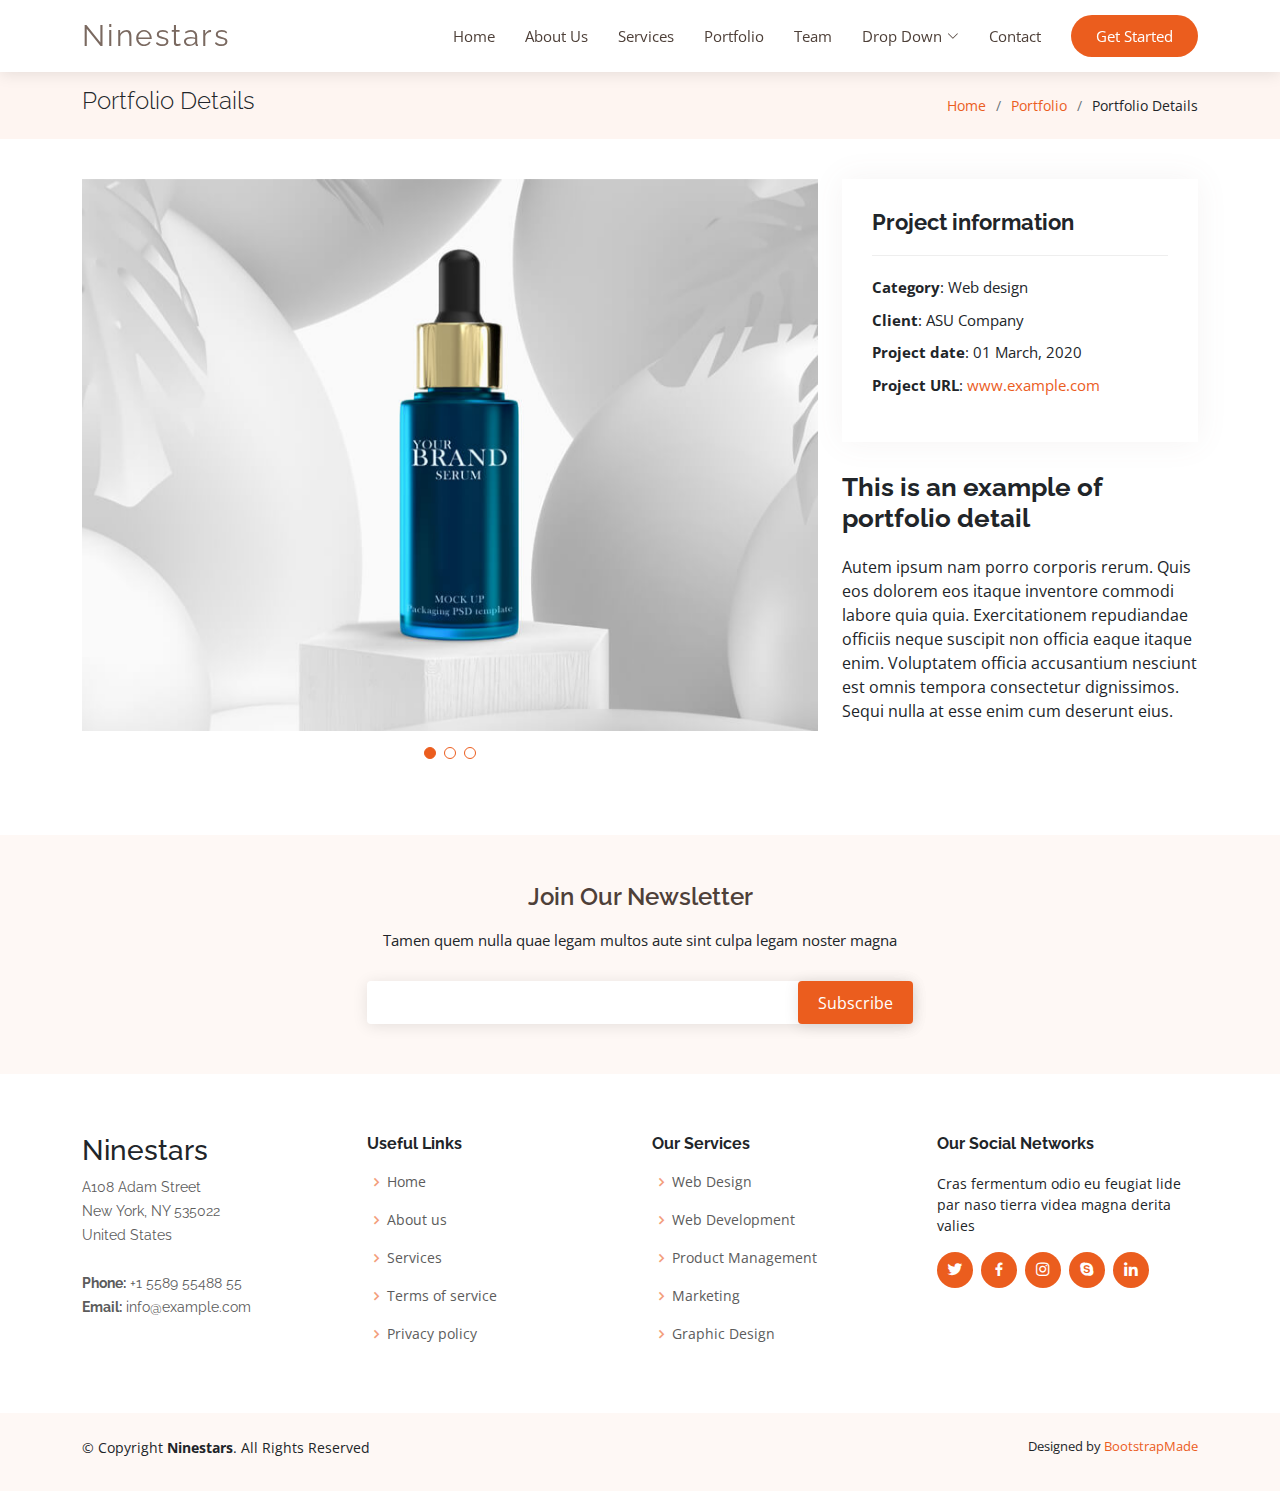
<file: portfolio-details.html>
<!DOCTYPE html>
<html lang="en">

<head>
  <meta charset="utf-8">
  <meta content="width=device-width, initial-scale=1.0" name="viewport">

  <title>Portfolio Details - Ninestars Bootstrap Template</title>
  <meta content="" name="description">
  <meta content="" name="keywords">

  <!-- Favicons -->
  <link href="assets/img/favicon.png" rel="icon">
  <link href="assets/img/apple-touch-icon.png" rel="apple-touch-icon">

  <!-- Google Fonts -->
  <link href="https://fonts.googleapis.com/css?family=Open+Sans:300,300i,400,400i,600,600i,700,700i|Raleway:300,300i,400,400i,600,600i,700,700i" rel="stylesheet">

  <!-- Vendor CSS Files -->
  <link href="assets/vendor/aos/aos.css" rel="stylesheet">
  <link href="assets/vendor/bootstrap/css/bootstrap.min.css" rel="stylesheet">
  <link href="assets/vendor/bootstrap-icons/bootstrap-icons.css" rel="stylesheet">
  <link href="assets/vendor/boxicons/css/boxicons.min.css" rel="stylesheet">
  <link href="assets/vendor/glightbox/css/glightbox.min.css" rel="stylesheet">
  <link href="assets/vendor/swiper/swiper-bundle.min.css" rel="stylesheet">

  <!-- Template Main CSS File -->
  <link href="assets/css/style.css" rel="stylesheet">

  <!-- =======================================================
  * Template Name: Ninestars
  * Updated: May 30 2023 with Bootstrap v5.3.0
  * Template URL: https://bootstrapmade.com/ninestars-free-bootstrap-3-theme-for-creative/
  * Author: BootstrapMade.com
  * License: https://bootstrapmade.com/license/
  ======================================================== -->
</head>

<body>

  <!-- ======= Header ======= -->
  <header id="header" class="fixed-top d-flex align-items-center">
    <div class="container d-flex align-items-center justify-content-between">

      <div class="logo">
        <h1 class="text-light"><a href="index.html"><span>Ninestars</span></a></h1>
        <!-- Uncomment below if you prefer to use an image logo -->
        <!-- <a href="index.html"><img src="assets/img/logo.png" alt="" class="img-fluid"></a>-->
      </div>

      <nav id="navbar" class="navbar">
        <ul>
          <li><a class="nav-link scrollto " href="#hero">Home</a></li>
          <li><a class="nav-link scrollto" href="#about">About Us</a></li>
          <li><a class="nav-link scrollto" href="#services">Services</a></li>
          <li><a class="nav-link scrollto" href="#portfolio">Portfolio</a></li>
          <li><a class="nav-link scrollto" href="#team">Team</a></li>
          <li class="dropdown"><a href="#"><span>Drop Down</span> <i class="bi bi-chevron-down"></i></a>
            <ul>
              <li><a href="#">Drop Down 1</a></li>
              <li class="dropdown"><a href="#"><span>Deep Drop Down</span> <i class="bi bi-chevron-right"></i></a>
                <ul>
                  <li><a href="#">Deep Drop Down 1</a></li>
                  <li><a href="#">Deep Drop Down 2</a></li>
                  <li><a href="#">Deep Drop Down 3</a></li>
                  <li><a href="#">Deep Drop Down 4</a></li>
                  <li><a href="#">Deep Drop Down 5</a></li>
                </ul>
              </li>
              <li><a href="#">Drop Down 2</a></li>
              <li><a href="#">Drop Down 3</a></li>
              <li><a href="#">Drop Down 4</a></li>
            </ul>
          </li>
          <li><a class="nav-link scrollto" href="#contact">Contact</a></li>
          <li><a class="getstarted scrollto" href="#about">Get Started</a></li>
        </ul>
        <i class="bi bi-list mobile-nav-toggle"></i>
      </nav><!-- .navbar -->

    </div>
  </header><!-- End Header -->

  <main id="main">

    <!-- ======= Breadcrumbs Section ======= -->
    <section class="breadcrumbs">
      <div class="container">

        <div class="d-flex justify-content-between align-items-center">
          <h2>Portfolio Details</h2>
          <ol>
            <li><a href="index.html">Home</a></li>
            <li><a href="portfolio.html">Portfolio</a></li>
            <li>Portfolio Details</li>
          </ol>
        </div>

      </div>
    </section><!-- Breadcrumbs Section -->

    <!-- ======= Portfolio Details Section ======= -->
    <section id="portfolio-details" class="portfolio-details">
      <div class="container">

        <div class="row gy-4">

          <div class="col-lg-8">
            <div class="portfolio-details-slider swiper">
              <div class="swiper-wrapper align-items-center">

                <div class="swiper-slide">
                  <img src="assets/img/portfolio/portfolio-1.jpg" alt="">
                </div>

                <div class="swiper-slide">
                  <img src="assets/img/portfolio/portfolio-2.jpg" alt="">
                </div>

                <div class="swiper-slide">
                  <img src="assets/img/portfolio/portfolio-3.jpg" alt="">
                </div>

              </div>
              <div class="swiper-pagination"></div>
            </div>
          </div>

          <div class="col-lg-4">
            <div class="portfolio-info">
              <h3>Project information</h3>
              <ul>
                <li><strong>Category</strong>: Web design</li>
                <li><strong>Client</strong>: ASU Company</li>
                <li><strong>Project date</strong>: 01 March, 2020</li>
                <li><strong>Project URL</strong>: <a href="#">www.example.com</a></li>
              </ul>
            </div>
            <div class="portfolio-description">
              <h2>This is an example of portfolio detail</h2>
              <p>
                Autem ipsum nam porro corporis rerum. Quis eos dolorem eos itaque inventore commodi labore quia quia. Exercitationem repudiandae officiis neque suscipit non officia eaque itaque enim. Voluptatem officia accusantium nesciunt est omnis tempora consectetur dignissimos. Sequi nulla at esse enim cum deserunt eius.
              </p>
            </div>
          </div>

        </div>

      </div>
    </section><!-- End Portfolio Details Section -->

  </main><!-- End #main -->

  <!-- ======= Footer ======= -->
  <footer id="footer">

    <div class="footer-newsletter">
      <div class="container">
        <div class="row justify-content-center">
          <div class="col-lg-6">
            <h4>Join Our Newsletter</h4>
            <p>Tamen quem nulla quae legam multos aute sint culpa legam noster magna</p>
            <form action="" method="post">
              <input type="email" name="email"><input type="submit" value="Subscribe">
            </form>
          </div>
        </div>
      </div>
    </div>

    <div class="footer-top">
      <div class="container">
        <div class="row">

          <div class="col-lg-3 col-md-6 footer-contact">
            <h3>Ninestars</h3>
            <p>
              A108 Adam Street <br>
              New York, NY 535022<br>
              United States <br><br>
              <strong>Phone:</strong> +1 5589 55488 55<br>
              <strong>Email:</strong> info@example.com<br>
            </p>
          </div>

          <div class="col-lg-3 col-md-6 footer-links">
            <h4>Useful Links</h4>
            <ul>
              <li><i class="bx bx-chevron-right"></i> <a href="#">Home</a></li>
              <li><i class="bx bx-chevron-right"></i> <a href="#">About us</a></li>
              <li><i class="bx bx-chevron-right"></i> <a href="#">Services</a></li>
              <li><i class="bx bx-chevron-right"></i> <a href="#">Terms of service</a></li>
              <li><i class="bx bx-chevron-right"></i> <a href="#">Privacy policy</a></li>
            </ul>
          </div>

          <div class="col-lg-3 col-md-6 footer-links">
            <h4>Our Services</h4>
            <ul>
              <li><i class="bx bx-chevron-right"></i> <a href="#">Web Design</a></li>
              <li><i class="bx bx-chevron-right"></i> <a href="#">Web Development</a></li>
              <li><i class="bx bx-chevron-right"></i> <a href="#">Product Management</a></li>
              <li><i class="bx bx-chevron-right"></i> <a href="#">Marketing</a></li>
              <li><i class="bx bx-chevron-right"></i> <a href="#">Graphic Design</a></li>
            </ul>
          </div>

          <div class="col-lg-3 col-md-6 footer-links">
            <h4>Our Social Networks</h4>
            <p>Cras fermentum odio eu feugiat lide par naso tierra videa magna derita valies</p>
            <div class="social-links mt-3">
              <a href="#" class="twitter"><i class="bx bxl-twitter"></i></a>
              <a href="#" class="facebook"><i class="bx bxl-facebook"></i></a>
              <a href="#" class="instagram"><i class="bx bxl-instagram"></i></a>
              <a href="#" class="google-plus"><i class="bx bxl-skype"></i></a>
              <a href="#" class="linkedin"><i class="bx bxl-linkedin"></i></a>
            </div>
          </div>

        </div>
      </div>
    </div>

    <div class="container py-4">
      <div class="copyright">
        &copy; Copyright <strong><span>Ninestars</span></strong>. All Rights Reserved
      </div>
      <div class="credits">
        <!-- All the links in the footer should remain intact. -->
        <!-- You can delete the links only if you purchased the pro version. -->
        <!-- Licensing information: https://bootstrapmade.com/license/ -->
        <!-- Purchase the pro version with working PHP/AJAX contact form: https://bootstrapmade.com/ninestars-free-bootstrap-3-theme-for-creative/ -->
        Designed by <a href="https://bootstrapmade.com/">BootstrapMade</a>
      </div>
    </div>
  </footer><!-- End Footer -->

  <a href="#" class="back-to-top d-flex align-items-center justify-content-center"><i class="bi bi-arrow-up-short"></i></a>

  <!-- Vendor JS Files -->
  <script src="assets/vendor/aos/aos.js"></script>
  <script src="assets/vendor/bootstrap/js/bootstrap.bundle.min.js"></script>
  <script src="assets/vendor/glightbox/js/glightbox.min.js"></script>
  <script src="assets/vendor/isotope-layout/isotope.pkgd.min.js"></script>
  <script src="assets/vendor/swiper/swiper-bundle.min.js"></script>
  <script src="assets/vendor/php-email-form/validate.js"></script>

  <!-- Template Main JS File -->
  <script src="assets/js/main.js"></script>

</body>

</html>
</file>
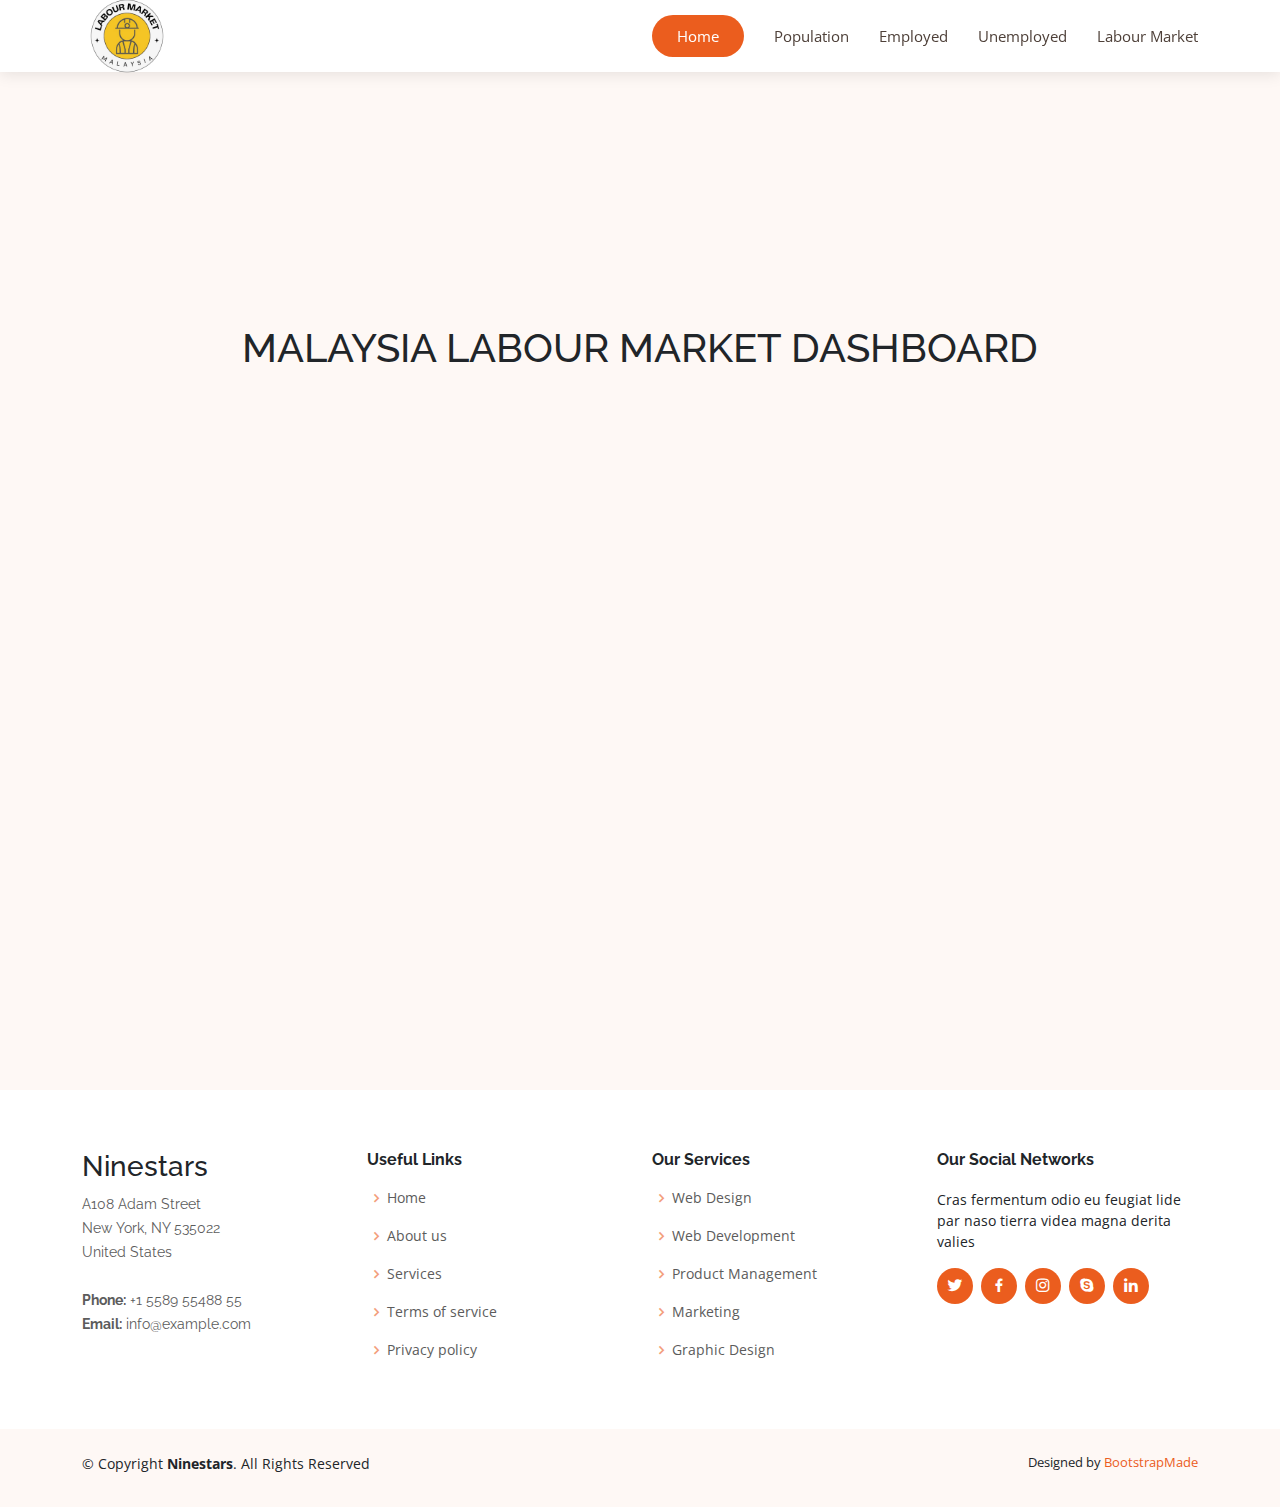
<file: powerbi.html>
<!DOCTYPE html>
<html lang="en">

<head>
  <meta charset="utf-8">
  <meta content="width=device-width, initial-scale=1.0" name="viewport">

  <title>MALAYSIA LABOUR MARKET</title>
  <meta content="" name="description">
  <meta content="" name="keywords">

  <!-- Favicons -->
  <link href="assets/img/logo.png" rel="icon">
  <link href="assets/img/logo.png" rel="apple-touch-icon">

  <!-- Google Fonts -->
  <link href="https://fonts.googleapis.com/css?family=Open+Sans:300,300i,400,400i,600,600i,700,700i|Raleway:300,300i,400,400i,600,600i,700,700i" rel="stylesheet">

  <!-- Vendor CSS Files -->
  <link href="assets/vendor/aos/aos.css" rel="stylesheet">
  <link href="assets/vendor/bootstrap/css/bootstrap.min.css" rel="stylesheet">
  <link href="assets/vendor/bootstrap-icons/bootstrap-icons.css" rel="stylesheet">
  <link href="assets/vendor/boxicons/css/boxicons.min.css" rel="stylesheet">
  <link href="assets/vendor/glightbox/css/glightbox.min.css" rel="stylesheet">
  <link href="assets/vendor/swiper/swiper-bundle.min.css" rel="stylesheet">

  <!-- Template Main CSS File -->
  <link href="assets/css/style.css" rel="stylesheet">

  <!-- =======================================================
  * Template Name: Ninestars
  * Updated: May 30 2023 with Bootstrap v5.3.0
  * Template URL: https://bootstrapmade.com/ninestars-free-bootstrap-3-theme-for-creative/
  * Author: BootstrapMade.com
  * License: https://bootstrapmade.com/license/
  ======================================================== -->
</head>

<body>

  <!-- ======= Header ======= -->
  <header id="header" class="fixed-top d-flex align-items-center">
    <div class="container d-flex align-items-center justify-content-between">

      <div class="logo">
        <a href="index.html"><img src="assets/img/logo.png" alt="" class="img-fluid"></a>
        
        <!-- Uncomment below if you prefer to use an image logo -->
        
      </div>

      <nav id="navbar" class="navbar">
        <ul>
          <li><a class="getstarted scrollto" href="index.html">Home</a></li>
          <li><a class="nav-link scrollto" href="interactiveDash.html #dashboard">Population</a></li>
          <li><a class="nav-link scrollto" href="interactiveDash.html #about1">Employed</a></li>
          <li><a class="nav-link scrollto" href="interactiveDash.html #about2">Unemployed</a></li>
          <li><a class="nav-link scrollto" href="interactiveDash.html #about3">Labour Market</a></li>
        </ul>
        <i class="bi bi-list mobile-nav-toggle"></i>
      </nav><!-- .navbar -->
      

    </div>
  </header><!-- End Header -->

  <!-- ======= Dashboard Section ======= -->
  <section id="dashboard1" class="d-flex align-items-center">

    

    <div class="container">
      <div class="row gy-4">

        <div class="section-title" data-aos="fade-up" data-aos-delay="10" >
          <h1>MALAYSIA LABOUR MARKET DASHBOARD</h1>
        </div>
        <iframe title="Report Section"
         width="600" 
         height="373.5" 
         src="https://app.powerbi.com/view?r=eyJrIjoiOWYyZDY1MzEtNDAyYy00ZGYwLTk5YWYtMmQ5OGQ0OWFmODA4IiwidCI6ImNkY2JiMGUyLTlmZWEtNGY1NC04NjcwLTY3MjcwNzc5N2FkYSIsImMiOjEwfQ%3D%3D" 
        frameborder="0" 
        allowFullScreen="true">
      </iframe>
    </div>

  </section><!-- End Hero -->

  

  <!-- ======= Footer ======= -->
  <footer id="footer">

    <div class="footer-newsletter">
      <div class="container">
        
      </div>
    </div>

    <div class="footer-top">
      <div class="container">
        <div class="row">

          <div class="col-lg-3 col-md-6 footer-contact">
            <h3>Ninestars</h3>
            <p>
              A108 Adam Street <br>
              New York, NY 535022<br>
              United States <br><br>
              <strong>Phone:</strong> +1 5589 55488 55<br>
              <strong>Email:</strong> info@example.com<br>
            </p>
          </div>

          <div class="col-lg-3 col-md-6 footer-links">
            <h4>Useful Links</h4>
            <ul>
              <li><i class="bx bx-chevron-right"></i> <a href="#">Home</a></li>
              <li><i class="bx bx-chevron-right"></i> <a href="#">About us</a></li>
              <li><i class="bx bx-chevron-right"></i> <a href="#">Services</a></li>
              <li><i class="bx bx-chevron-right"></i> <a href="#">Terms of service</a></li>
              <li><i class="bx bx-chevron-right"></i> <a href="#">Privacy policy</a></li>
            </ul>
          </div>

          <div class="col-lg-3 col-md-6 footer-links">
            <h4>Our Services</h4>
            <ul>
              <li><i class="bx bx-chevron-right"></i> <a href="#">Web Design</a></li>
              <li><i class="bx bx-chevron-right"></i> <a href="#">Web Development</a></li>
              <li><i class="bx bx-chevron-right"></i> <a href="#">Product Management</a></li>
              <li><i class="bx bx-chevron-right"></i> <a href="#">Marketing</a></li>
              <li><i class="bx bx-chevron-right"></i> <a href="#">Graphic Design</a></li>
            </ul>
          </div>

          <div class="col-lg-3 col-md-6 footer-links">
            <h4>Our Social Networks</h4>
            <p>Cras fermentum odio eu feugiat lide par naso tierra videa magna derita valies</p>
            <div class="social-links mt-3">
              <a href="#" class="twitter"><i class="bx bxl-twitter"></i></a>
              <a href="#" class="facebook"><i class="bx bxl-facebook"></i></a>
              <a href="#" class="instagram"><i class="bx bxl-instagram"></i></a>
              <a href="#" class="google-plus"><i class="bx bxl-skype"></i></a>
              <a href="#" class="linkedin"><i class="bx bxl-linkedin"></i></a>
            </div>
          </div>

        </div>
      </div>
    </div>

    <div class="container py-4">
      <div class="copyright">
        &copy; Copyright <strong><span>Ninestars</span></strong>. All Rights Reserved
      </div>
      <div class="credits">
        <!-- All the links in the footer should remain intact. -->
        <!-- You can delete the links only if you purchased the pro version. -->
        <!-- Licensing information: https://bootstrapmade.com/license/ -->
        <!-- Purchase the pro version with working PHP/AJAX contact form: https://bootstrapmade.com/ninestars-free-bootstrap-3-theme-for-creative/ -->
        Designed by <a href="https://bootstrapmade.com/">BootstrapMade</a>
      </div>
    </div>
  </footer><!-- End Footer -->

  <a href="#" class="back-to-top d-flex align-items-center justify-content-center"><i class="bi bi-arrow-up-short"></i></a>

  <!-- Vendor JS Files -->
  <script src="assets/vendor/aos/aos.js"></script>
  <script src="assets/vendor/bootstrap/js/bootstrap.bundle.min.js"></script>
  <script src="assets/vendor/glightbox/js/glightbox.min.js"></script>
  <script src="assets/vendor/isotope-layout/isotope.pkgd.min.js"></script>
  <script src="assets/vendor/swiper/swiper-bundle.min.js"></script>
  <script src="assets/vendor/php-email-form/validate.js"></script>

  <!-- Template Main JS File -->
  <script src="assets/js/main.js"></script>

</body>

</html>
</file>
<file: assets/css/style.css>
/**
* Template Name: Ninestars
* Updated: May 30 2023 with Bootstrap v5.3.0
* Template URL: https://bootstrapmade.com/ninestars-free-bootstrap-3-theme-for-creative/
* Author: BootstrapMade.com
* License: https://bootstrapmade.com/license/
*/

/*--------------------------------------------------------------
# General
--------------------------------------------------------------*/
body {
  font-family: "Open Sans", sans-serif;
  color: #212529;
}

a {
  color: #eb5d1e;
  text-decoration: none;
}

a:hover {
  color: #ef7f4d;
  text-decoration: none;
}

h1,
h2,
h3,
h4,
h5,
h6,
.font-primary {
  font-family: "Raleway", sans-serif;
}

/*--------------------------------------------------------------
# Back to top button
--------------------------------------------------------------*/
.back-to-top {
  position: fixed;
  visibility: hidden;
  opacity: 0;
  right: 15px;
  bottom: 15px;
  z-index: 99999;
  background: #eb5d1e;
  width: 40px;
  height: 40px;
  border-radius: 4px;
  transition: all 0.4s;
}

.back-to-top i {
  font-size: 24px;
  color: #fff;
  line-height: 0;
}

.back-to-top:hover {
  background: #ee7843;
  color: #fff;
}

.back-to-top.active {
  visibility: visible;
  opacity: 1;
}

/*--------------------------------------------------------------
# Disable aos animation delay on mobile devices
--------------------------------------------------------------*/
@media screen and (max-width: 768px) {
  [data-aos-delay] {
    transition-delay: 0 !important;
  }
}

/*--------------------------------------------------------------
# Header
--------------------------------------------------------------*/
#header {
  height: 72px;
  transition: all 0.5s;
  z-index: 997;
  transition: all 0.5s;
  background: #fff;
  box-shadow: 0px 2px 15px rgba(0, 0, 0, 0.1);
}

#header .logo h1 {
  font-size: 30px;
  margin: 0;
  line-height: 1;
  font-weight: 400;
  letter-spacing: 2px;
}

#header .logo h1 a,
#header .logo h1 a:hover {
  color: #7a6960;
  text-decoration: none;
}

#header .logo img {
  padding: 0;
  margin: 0;
  max-height:90px;
}

#main {
  margin-top: 72px;
}

/*--------------------------------------------------------------
# Navigation Menu
--------------------------------------------------------------*/
/**
* Desktop Navigation 
*/
.navbar {
  padding: 0;
}

.navbar ul {
  margin: 0;
  padding: 0;
  display: flex;
  list-style: none;
  align-items: center;
}

.navbar li {
  position: relative;
}

.navbar a,
.navbar a:focus {
  display: flex;
  align-items: center;
  justify-content: space-between;
  padding: 10px 0 10px 30px;
  font-size: 15px;
  color: #4e4039;
  white-space: nowrap;
  transition: 0.3s;
}

.navbar a i,
.navbar a:focus i {
  font-size: 12px;
  line-height: 0;
  margin-left: 5px;
}

.navbar a:hover,
.navbar .active,
.navbar .active:focus,
.navbar li:hover>a {
  color: #eb5d1e;
}

.navbar .getstarted,
.navbar .getstarted:focus {
  background: #eb5d1e;
  color: #fff;
  padding: 10px 25px;
  margin-left: 30px;
  border-radius: 50px;
}

.navbar .getstarted:hover,
.navbar .getstarted:focus:hover {
  color: #fff;
  background: #ee7843;
}

.navbar .dropdown ul {
  display: block;
  position: absolute;
  left: 14px;
  top: calc(100% + 30px);
  margin: 0;
  padding: 10px 0;
  z-index: 99;
  opacity: 0;
  visibility: hidden;
  background: #fff;
  box-shadow: 0px 0px 30px rgba(127, 137, 161, 0.25);
  transition: 0.3s;
}

.navbar .dropdown ul li {
  min-width: 200px;
}

.navbar .dropdown ul a {
  padding: 10px 20px;
  font-size: 15px;
  text-transform: none;
}

.navbar .dropdown ul a i {
  font-size: 12px;
}

.navbar .dropdown ul a:hover,
.navbar .dropdown ul .active:hover,
.navbar .dropdown ul li:hover>a {
  color: #eb5d1e;
}

.navbar .dropdown:hover>ul {
  opacity: 1;
  top: 100%;
  visibility: visible;
}

.navbar .dropdown .dropdown ul {
  top: 0;
  left: calc(100% - 30px);
  visibility: hidden;
}

.navbar .dropdown .dropdown:hover>ul {
  opacity: 1;
  top: 0;
  left: 100%;
  visibility: visible;
}

@media (max-width: 1366px) {
  .navbar .dropdown .dropdown ul {
    left: -90%;
  }

  .navbar .dropdown .dropdown:hover>ul {
    left: -100%;
  }
}

/**
* Mobile Navigation 
*/
.mobile-nav-toggle {
  color: #7a6960;
  font-size: 28px;
  cursor: pointer;
  display: none;
  line-height: 0;
  transition: 0.5s;
}

.mobile-nav-toggle.bi-x {
  color: #fff;
}

@media (max-width: 991px) {
  .mobile-nav-toggle {
    display: block;
  }

  .navbar ul {
    display: none;
  }
}

.navbar-mobile {
  position: fixed;
  overflow: hidden;
  top: 0;
  right: 0;
  left: 0;
  bottom: 0;
  background: rgba(78, 64, 57, 0.9);
  transition: 0.3s;
}

.navbar-mobile .mobile-nav-toggle {
  position: absolute;
  top: 15px;
  right: 15px;
}

.navbar-mobile ul {
  display: block;
  position: absolute;
  top: 55px;
  right: 15px;
  bottom: 15px;
  left: 15px;
  padding: 10px 0;
  background-color: #fff;
  overflow-y: auto;
  transition: 0.3s;
}

.navbar-mobile a,
.navbar-mobile a:focus {
  padding: 10px 20px;
  font-size: 15px;
  color: #7a6960;
}

.navbar-mobile a:hover,
.navbar-mobile .active,
.navbar-mobile li:hover>a {
  color: #eb5d1e;
}

.navbar-mobile .getstarted,
.navbar-mobile .getstarted:focus {
  margin: 15px;
}

.navbar-mobile .dropdown ul {
  position: static;
  display: none;
  margin: 10px 20px;
  padding: 10px 0;
  z-index: 99;
  opacity: 1;
  visibility: visible;
  background: #fff;
  box-shadow: 0px 0px 30px rgba(127, 137, 161, 0.25);
}

.navbar-mobile .dropdown ul li {
  min-width: 200px;
}

.navbar-mobile .dropdown ul a {
  padding: 10px 20px;
}

.navbar-mobile .dropdown ul a i {
  font-size: 12px;
}

.navbar-mobile .dropdown ul a:hover,
.navbar-mobile .dropdown ul .active:hover,
.navbar-mobile .dropdown ul li:hover>a {
  color: #eb5d1e;
}

.navbar-mobile .dropdown>.dropdown-active {
  display: block;
}

/*--------------------------------------------------------------
# Hero Section
--------------------------------------------------------------*/
#hero {
  width: 100%;
  height: 70vh;
  background: #fef8f5;
  border-bottom: 2px solid #fcebe3;
  margin: 72px 0 -72px 0;
}

#hero h1 {
  margin: 0;
  font-size: 48px;
  font-weight: 700;
  line-height: 56px;
  color: #4e4039;
}

#hero h2 {
  color: #a08f86;
  margin: 15px 0 0 0;
  font-size: 24px;
}

#hero .btn-get-started {
  font-family: "Raleway", sans-serif;
  font-weight: 500;
  font-size: 16px;
  letter-spacing: 1px;
  display: inline-block;
  padding: 8px 28px;
  border-radius: 3px;
  transition: 0.5s;
  margin-top: 30px;
  color: #fff;
  background: #eb5d1e;
}

#hero .btn-get-started:hover {
  background: #ef7f4d;
}

#hero .animated {
  animation: up-down 2s ease-in-out infinite alternate-reverse both;
}

@media (max-width: 991px) {
  #hero {
    height: calc(100vh - 72px);
  }

  #hero .animated {
    animation: none;
  }

  #hero .hero-img {
    text-align: center;
  }

  #hero .hero-img img {
    width: 50%;
  }
}

@media (max-width: 768px) {
  #hero h1 {
    font-size: 28px;
    line-height: 36px;
  }

  #hero h2 {
    font-size: 18px;
    line-height: 24px;
  }

  #hero .hero-img img {
    width: 70%;
  }
}

@media (max-width: 575px) {
  #hero .hero-img img {
    width: 80%;
  }
}

@media (max-height: 600px) {
  #hero {
    height: 120vh;
  }
}



@keyframes up-down {
  0% {
    transform: translateY(10px);
  }

  100% {
    transform: translateY(-10px);
  }
}

/*--------------------------------------------------------------
# Sections General
--------------------------------------------------------------*/
section {
  padding: 60px 0;
  overflow: hidden;
}

.section-bg {
  background-color: #fef8f5;
}

.section-title {
  text-align: center;
  padding-bottom: 30px;
}

.section-title h2 {
  font-size: 24px;
  font-weight: 700;
  padding-bottom: 0;
  line-height: 1px;
  margin-bottom: 15px;
  color: #c2b7b1;
}

.section-title p {
  padding-bottom: 15px;
  margin-bottom: 15px;
  position: relative;
  font-size: 32px;
  font-weight: 700;
  color: #4e4039;
}

.section-title p::after {
  content: "";
  position: absolute;
  display: block;
  width: 60px;
  height: 2px;
  background: #eb5d1e;
  bottom: 0;
  left: calc(50% - 30px);
}

/*--------------------------------------------------------------
# Breadcrumbs
--------------------------------------------------------------*/
.breadcrumbs {
  padding: 15px 0;
  background-color: #fef5f1;
  min-height: 40px;
}

.breadcrumbs h2 {
  font-size: 24px;
  font-weight: 300;
}

.breadcrumbs ol {
  display: flex;
  flex-wrap: wrap;
  list-style: none;
  padding: 0;
  margin: 0;
  font-size: 14px;
}

.breadcrumbs ol li+li {
  padding-left: 10px;
}

.breadcrumbs ol li+li::before {
  display: inline-block;
  padding-right: 10px;
  color: #6c757d;
  content: "/";
}

@media (max-width: 768px) {
  .breadcrumbs .d-flex {
    display: block !important;
  }

  .breadcrumbs ol {
    display: block;
  }

  .breadcrumbs ol li {
    display: inline-block;
  }
}

/*--------------------------------------------------------------
# About
--------------------------------------------------------------*/
.about h3 {
  font-weight: 700;
  font-size: 34px;
  color: #4e4039;
}

.about h4 {
  font-size: 20px;
  font-weight: 700;
  margin-top: 5px;
  color: #7a6960;
}

.about i {
  font-size: 48px;
  margin-top: 15px;
  color: #f39e7a;
}

.about p {
  font-size: 15px;
  color: #5a6570;
}

@media (max-width: 991px) {
  .about .about-img img {
    max-width: 70%;
  }
}

@media (max-width: 767px) {
  .about .about-img img {
    max-width: 90%;
  }
}

.about .title {
  font-weight: 700;
  margin-bottom: 15px;
  font-size: 18px;
}

.about.title a {
  color: #111;
}

/*--------------------------------------------------------------
# Services
--------------------------------------------------------------*/
.services .icon-box {
  padding: 30px;
  position: relative;
  overflow: hidden;
  margin: 0 0 40px 0;
  background: #fff;
  box-shadow: 0 10px 29px 0 rgba(68, 88, 144, 0.1);
  transition: all 0.3s ease-in-out;
  border-radius: 15px;
  text-align: center;
  border-bottom: 3px solid #fff;
}

.services .icon-box:hover {
  transform: translateY(-5px);
  border-color: #ef7f4d;
}

.services .icon i {
  font-size: 48px;
  line-height: 1;
  margin-bottom: 15px;
  color: #ef7f4d;
}

.services .title {
  font-weight: 700;
  margin-bottom: 15px;
  font-size: 18px;
}

.services .title a {
  color: #111;
}

.services .description {
  font-size: 15px;
  line-height: 28px;
  margin-bottom: 0;
}

/*--------------------------------------------------------------
# Portfolio
--------------------------------------------------------------*/
.portfolio .portfolio-item {
  margin-bottom: 30px;
}

.portfolio #portfolio-flters {
  padding: 0;
  margin: 0 0 35px 0;
  list-style: none;
  text-align: center;
}

.portfolio #portfolio-flters li {
  cursor: pointer;
  margin: 0 15px 15px 0;
  display: inline-block;
  padding: 5px;
  font-size: 16px;
  font-weight: 600;
  line-height: 20px;
  color: #212529;
  margin-bottom: 5px;
  transition: all 0.3s ease-in-out;
}

.portfolio #portfolio-flters li:hover,
.portfolio #portfolio-flters li.filter-active {
  color: #eb5d1e;
}

.portfolio #portfolio-flters li:last-child {
  margin-right: 0;
}

.portfolio .portfolio-wrap {
  transition: 0.3s;
  position: relative;
  overflow: hidden;
  border-radius: 8px;
  z-index: 1;
}

.portfolio .portfolio-wrap::before {
  content: "";
  background: rgba(122, 105, 96, 0.6);
  position: absolute;
  left: 100%;
  right: 0;
  top: 0;
  bottom: 0;
  transition: all ease-in-out 0.3s;
  z-index: 2;
}

.portfolio .portfolio-wrap img {
  transition: 0.3s;
  position: relative;
  z-index: 1;
}

.portfolio .portfolio-wrap .portfolio-links {
  opacity: 0;
  left: 0;
  right: 0;
  top: calc(50% - 32px);
  text-align: center;
  z-index: 3;
  position: absolute;
  transition: all ease-in-out 0.3s;
}

.portfolio .portfolio-wrap .portfolio-links a {
  color: #eb5d1e;
  margin: 0 4px;
  line-height: 0;
  background-color: #fff;
  padding-top: 6px;
  padding-right: 1px;
  border-radius: 50px;
  text-align: center;
  width: 32px;
  height: 32px;
  display: inline-block;
  transition: 0.3s;
}

.portfolio .portfolio-wrap .portfolio-links a i {
  line-height: 0;
  font-size: 20px;
}

.portfolio .portfolio-wrap .portfolio-links a:hover {
  background: #eb5d1e;
  color: #fff;
}

.portfolio .portfolio-wrap .portfolio-info {
  opacity: 0;
  position: absolute;
  bottom: -20px;
  left: 0;
  right: 0;
  text-align: center;
  z-index: 3;
  transition: all ease-in-out 0.3s;
}

.portfolio .portfolio-wrap .portfolio-info h4 {
  font-size: 20px;
  color: #fff;
  font-weight: 600;
}

.portfolio .portfolio-wrap .portfolio-info p {
  color: #ffffff;
  font-size: 14px;
  text-transform: uppercase;
}

.portfolio .portfolio-wrap:hover::before {
  left: 0;
}

.portfolio .portfolio-wrap:hover .portfolio-links {
  opacity: 1;
  top: calc(50% - 16px);
}

.portfolio .portfolio-wrap:hover .portfolio-info {
  opacity: 1;
  bottom: 0;
}

/*--------------------------------------------------------------
# Portfolio Details
--------------------------------------------------------------*/
.portfolio-details {
  padding-top: 40px;
}

.portfolio-details .portfolio-details-slider img {
  width: 100%;
}

.portfolio-details .portfolio-details-slider .swiper-pagination {
  margin-top: 20px;
  position: relative;
}

.portfolio-details .portfolio-details-slider .swiper-pagination .swiper-pagination-bullet {
  width: 12px;
  height: 12px;
  background-color: #fff;
  opacity: 1;
  border: 1px solid #eb5d1e;
}

.portfolio-details .portfolio-details-slider .swiper-pagination .swiper-pagination-bullet-active {
  background-color: #eb5d1e;
}

.portfolio-details .portfolio-info {
  padding: 30px;
  box-shadow: 0px 0 30px rgba(122, 105, 96, 0.08);
}

.portfolio-details .portfolio-info h3 {
  font-size: 22px;
  font-weight: 700;
  margin-bottom: 20px;
  padding-bottom: 20px;
  border-bottom: 1px solid #eee;
}

.portfolio-details .portfolio-info ul {
  list-style: none;
  padding: 0;
  font-size: 15px;
}

.portfolio-details .portfolio-info ul li+li {
  margin-top: 10px;
}

.portfolio-details .portfolio-description {
  padding-top: 30px;
}

.portfolio-details .portfolio-description h2 {
  font-size: 26px;
  font-weight: 700;
  margin-bottom: 20px;
}

.portfolio-details .portfolio-description p {
  padding: 0;
}

/*--------------------------------------------------------------
# F.A.Q
--------------------------------------------------------------*/
.faq {
  padding: 60px 0;
}

.faq .faq-list {
  padding: 0;
  list-style: none;
}

.faq .faq-list li {
  border-bottom: 1px solid #eae7e5;
  margin-bottom: 20px;
  padding-bottom: 20px;
}

.faq .faq-list .question {
  display: block;
  position: relative;
  font-family: #eb5d1e;
  font-size: 18px;
  line-height: 24px;
  font-weight: 400;
  font-weight: 600;
  padding-left: 25px;
  cursor: pointer;
  color: #c54811;
  transition: 0.3s;
}

.faq .faq-list i {
  font-size: 16px;
  position: absolute;
  left: 0;
  top: -2px;
}

.faq .faq-list p {
  margin-bottom: 0;
  padding: 10px 0 0 25px;
}

.faq .faq-list .icon-show {
  display: none;
}

.faq .faq-list .collapsed {
  color: #343a40;
}

.faq .faq-list .collapsed:hover {
  color: #eb5d1e;
}

.faq .faq-list .collapsed .icon-show {
  display: inline-block;
  transition: 0.6s;
}

.faq .faq-list .collapsed .icon-close {
  display: none;
  transition: 0.6s;
}

/*--------------------------------------------------------------
# Team
--------------------------------------------------------------*/
.team {
  background: #fff;
  padding: 60px 0;
}

.team .member {
  text-align: center;
  margin-bottom: 20px;
  background: #343a40;
  position: relative;
  overflow: hidden;
}

.team .member .member-info {
  opacity: 0;
  position: absolute;
  bottom: 0;
  top: 0;
  left: 0;
  right: 0;
  transition: 0.2s;
}

.team .member .member-info-content {
  position: absolute;
  left: 50px;
  right: 0;
  bottom: 0;
  transition: bottom 0.4s;
}

.team .member .member-info-content h4 {
  font-weight: 700;
  margin-bottom: 2px;
  font-size: 18px;
  color: #fff;
}

.team .member .member-info-content span {
  font-style: italic;
  display: block;
  font-size: 13px;
  color: #fff;
}

.team .member .social {
  position: absolute;
  left: -50px;
  top: 0;
  bottom: 0;
  width: 50px;
  transition: left ease-in-out 0.3s;
  background: rgba(78, 64, 57, 0.6);
  text-align: center;
}

.team .member .social a {
  transition: color 0.3s;
  display: block;
  color: #fff;
  margin-top: 15px;
}

.team .member .social a:hover {
  color: #eb5d1e;
}

.team .member .social i {
  font-size: 18px;
  margin: 0 2px;
}

.team .member:hover .member-info {
  background: linear-gradient(0deg, rgba(78, 64, 57, 0.95) 0%, rgba(78, 64, 57, 0.95) 15%, rgba(255, 255, 255, 0) 100%);
  opacity: 1;
  transition: 0.4s;
}

.team .member:hover .member-info-content {
  bottom: 30px;
  transition: bottom 0.4s;
}

.team .member:hover .social {
  left: 0;
  transition: left ease-in-out 0.3s;
}

/*--------------------------------------------------------------
# Clients
--------------------------------------------------------------*/
.clients .clients-slider .swiper-slide img {
  opacity: 0.5;
  transition: 0.3s;
}

.clients .clients-slider .swiper-slide img:hover {
  opacity: 1;
}

.clients .clients-slider .swiper-pagination {
  margin-top: 20px;
  position: relative;
}

.clients .clients-slider .swiper-pagination .swiper-pagination-bullet {
  width: 12px;
  height: 12px;
  background-color: #fff;
  opacity: 1;
  border: 1px solid #eb5d1e;
}

.clients .clients-slider .swiper-pagination .swiper-pagination-bullet-active {
  background-color: #eb5d1e;
}

/*--------------------------------------------------------------
# Contact Us
--------------------------------------------------------------*/
.contact .info {
  border-top: 3px solid #eb5d1e;
  border-bottom: 3px solid #eb5d1e;
  padding: 30px;
  background: #fff;
  width: 100%;
  box-shadow: 0 0 24px 0 rgba(0, 0, 0, 0.12);
}

.contact .info i {
  font-size: 20px;
  color: #eb5d1e;
  float: left;
  width: 44px;
  height: 44px;
  background: #fdf1ec;
  display: flex;
  justify-content: center;
  align-items: center;
  border-radius: 50px;
  transition: all 0.3s ease-in-out;
}

.contact .info h4 {
  padding: 0 0 0 60px;
  font-size: 22px;
  font-weight: 600;
  margin-bottom: 5px;
  color: #7a6960;
}

.contact .info p {
  padding: 0 0 10px 60px;
  margin-bottom: 20px;
  font-size: 14px;
  color: #ab9d95;
}

.contact .info .email p {
  padding-top: 5px;
}

.contact .info .social-links {
  padding-left: 60px;
}

.contact .info .social-links a {
  font-size: 18px;
  display: inline-block;
  background: #333;
  color: #fff;
  line-height: 1;
  padding: 8px 0;
  border-radius: 50%;
  text-align: center;
  width: 36px;
  height: 36px;
  transition: 0.3s;
  margin-right: 10px;
}

.contact .info .social-links a:hover {
  background: #eb5d1e;
  color: #fff;
}

.contact .info .email:hover i,
.contact .info .address:hover i,
.contact .info .phone:hover i {
  background: #eb5d1e;
  color: #fff;
}

.contact .php-email-form {
  width: 100%;
  border-top: 3px solid #eb5d1e;
  border-bottom: 3px solid #eb5d1e;
  padding: 30px;
  background: #fff;
  box-shadow: 0 0 24px 0 rgba(0, 0, 0, 0.12);
}

.contact .php-email-form .form-group {
  padding-bottom: 8px;
}

.contact .php-email-form .error-message {
  display: none;
  color: #fff;
  background: #ed3c0d;
  text-align: left;
  padding: 15px;
  font-weight: 600;
}

.contact .php-email-form .error-message br+br {
  margin-top: 25px;
}

.contact .php-email-form .sent-message {
  display: none;
  color: #fff;
  background: #18d26e;
  text-align: center;
  padding: 15px;
  font-weight: 600;
}

.contact .php-email-form .loading {
  display: none;
  background: #fff;
  text-align: center;
  padding: 15px;
}

.contact .php-email-form .loading:before {
  content: "";
  display: inline-block;
  border-radius: 50%;
  width: 24px;
  height: 24px;
  margin: 0 10px -6px 0;
  border: 3px solid #18d26e;
  border-top-color: #eee;
  animation: animate-loading 1s linear infinite;
}

.contact .php-email-form input,
.contact .php-email-form textarea {
  border-radius: 0;
  box-shadow: none;
  font-size: 14px;
}

.contact .php-email-form input {
  height: 44px;
}

.contact .php-email-form textarea {
  padding: 10px 12px;
}

.contact .php-email-form button[type=submit] {
  background: #eb5d1e;
  border: 0;
  padding: 10px 24px;
  color: #fff;
  transition: 0.4s;
  border-radius: 4px;
}

.contact .php-email-form button[type=submit]:hover {
  background: #ef7f4d;
}

@keyframes animate-loading {
  0% {
    transform: rotate(0deg);
  }

  100% {
    transform: rotate(360deg);
  }
}

/*--------------------------------------------------------------
# Footer
--------------------------------------------------------------*/
#footer {
  background: #fff;
  padding: 0 0 30px 0;
  color: #212529;
  font-size: 14px;
  background: #fef8f5;
}

#footer .footer-newsletter {
  padding: 50px 0;
  background: #fef8f5;
  text-align: center;
  font-size: 15px;
}

#footer .footer-newsletter h4 {
  font-size: 24px;
  margin: 0 0 20px 0;
  padding: 0;
  line-height: 1;
  font-weight: 600;
  color: #4e4039;
}

#footer .footer-newsletter form {
  margin-top: 30px;
  background: #fff;
  padding: 6px 10px;
  position: relative;
  border-radius: 4px;
  box-shadow: 0px 2px 15px rgba(0, 0, 0, 0.1);
  text-align: left;
}

#footer .footer-newsletter form input[type=email] {
  border: 0;
  padding: 4px 4px;
  width: calc(100% - 100px);
}

#footer .footer-newsletter form input[type=submit] {
  position: absolute;
  top: 0;
  right: 0;
  bottom: 0;
  border: 0;
  background: none;
  font-size: 16px;
  padding: 0 20px;
  background: #eb5d1e;
  color: #fff;
  transition: 0.3s;
  border-radius: 4px;
  box-shadow: 0px 2px 15px rgba(0, 0, 0, 0.1);
}

#footer .footer-newsletter form input[type=submit]:hover {
  background: #c54811;
}

#footer .footer-top {
  padding: 60px 0 30px 0;
  background: #fff;
}

#footer .footer-top .footer-contact {
  margin-bottom: 30px;
}

#footer .footer-top .footer-contact h4 {
  font-size: 22px;
  margin: 0 0 30px 0;
  padding: 2px 0 2px 0;
  line-height: 1;
  font-weight: 700;
}

#footer .footer-top .footer-contact p {
  font-size: 14px;
  line-height: 24px;
  margin-bottom: 0;
  font-family: "Raleway", sans-serif;
  color: #5c5c5c;
}

#footer .footer-top h4 {
  font-size: 16px;
  font-weight: bold;
  color: #212529;
  position: relative;
  padding-bottom: 12px;
}

#footer .footer-top .footer-links {
  margin-bottom: 30px;
}

#footer .footer-top .footer-links ul {
  list-style: none;
  padding: 0;
  margin: 0;
}

#footer .footer-top .footer-links ul i {
  padding-right: 2px;
  color: #f39e7a;
  font-size: 18px;
  line-height: 1;
}

#footer .footer-top .footer-links ul li {
  padding: 10px 0;
  display: flex;
  align-items: center;
}

#footer .footer-top .footer-links ul li:first-child {
  padding-top: 0;
}

#footer .footer-top .footer-links ul a {
  color: #5c5c5c;
  transition: 0.3s;
  display: inline-block;
  line-height: 1;
}

#footer .footer-top .footer-links ul a:hover {
  text-decoration: none;
  color: #eb5d1e;
}

#footer .footer-top .social-links a {
  font-size: 18px;
  display: inline-block;
  background: #eb5d1e;
  color: #fff;
  line-height: 1;
  padding: 8px 0;
  margin-right: 4px;
  border-radius: 50%;
  text-align: center;
  width: 36px;
  height: 36px;
  transition: 0.3s;
}

#footer .footer-top .social-links a:hover {
  background: #ef7f4d;
  color: #fff;
  text-decoration: none;
}

#footer .copyright {
  text-align: center;
  float: left;
}

#footer .credits {
  float: right;
  text-align: center;
  font-size: 13px;
  color: #212529;
}

#footer .credits a {
  color: #eb5d1e;
}

@media (max-width: 575px) {

  #footer .copyright,
  #footer .credits {
    float: none;
    -moz-text-align-last: center;
    text-align-last: center;
    padding: 3px 0;
  }
}

/*--------------------------------------------------------------
# dashboard Section
--------------------------------------------------------------*/
#dashboard {
  width: 100%;
  height: 110vh;
  background: #fef8f5;
  border-bottom: 2px solid #fcebe3;
  margin: 72px 0 -72px 0;
}

#dashboard h1 {
  margin: 0;
  font-size: 48px;
  font-weight: 700;
  line-height: 56px;
  color: #4e4039;
}

#dashboard h2 {
  color: #a08f86;
  margin: 15px 0 0 0;
  font-size: 24px;
}

#dashboard .btn-get-started {
  font-family: "Raleway", sans-serif;
  font-weight: 500;
  font-size: 16px;
  letter-spacing: 1px;
  display: inline-block;
  padding: 8px 28px;
  border-radius: 3px;
  transition: 0.5s;
  margin-top: 30px;
  color: #fff;
  background: #eb5d1e;
}

#dashboard .btn-get-started:hover {
  background: #ef7f4d;
}

#dashboard .animated {
  animation: up-down 2s ease-in-out infinite alternate-reverse both;
}

@media (max-width: 991px) {
  #dashboard {
    height: calc(100vh - 72px);
  }

  #dashboard .animated {
    animation: none;
  }

  #dashboard .hero-img {
    text-align: center;
  }

  #dashboard .hero-img img {
    width: 50%;
  }
}

@media (max-width: 768px) {
  #hero h1 {
    font-size: 28px;
    line-height: 36px;
  }

  #hero h2 {
    font-size: 18px;
    line-height: 24px;
  }

  #hero .hero-img img {
    width: 70%;
  }
}

@media (max-width: 575px) {
  #hero .hero-img img {
    width: 80%;
  }
}

@media (max-height: 600px) {
  #hero {
    height: 120vh;
  }
}

@keyframes up-down {
  0% {
    transform: translateY(10px);
  }

  100% {
    transform: translateY(-10px);
  }
}

#about1 {
  width: 100%;
  height: 85vh;

}
#about2 {
  width: 100%;
  height: 85vh;

}


#about3 {
  width: 100%;
  height: 85vh;

}

#footer .btn-get-started {
  font-family: "Raleway", sans-serif;
  font-weight: 500;
  font-size: 16px;
  letter-spacing: 1px;
  display: inline-block;
  padding: 8px 28px;
  border-radius: 3px;
  transition: 0.5s;
  margin-top: 30px;
  color: #fff;
  background: #eb5d1e;
}

#dashboard1 {
  width: 100%;
  height: 110vh;
  background: #fef8f5;
  border-bottom: 2px solid #fcebe3;
  margin: 72px 0 -72px 0;
}
</file>
